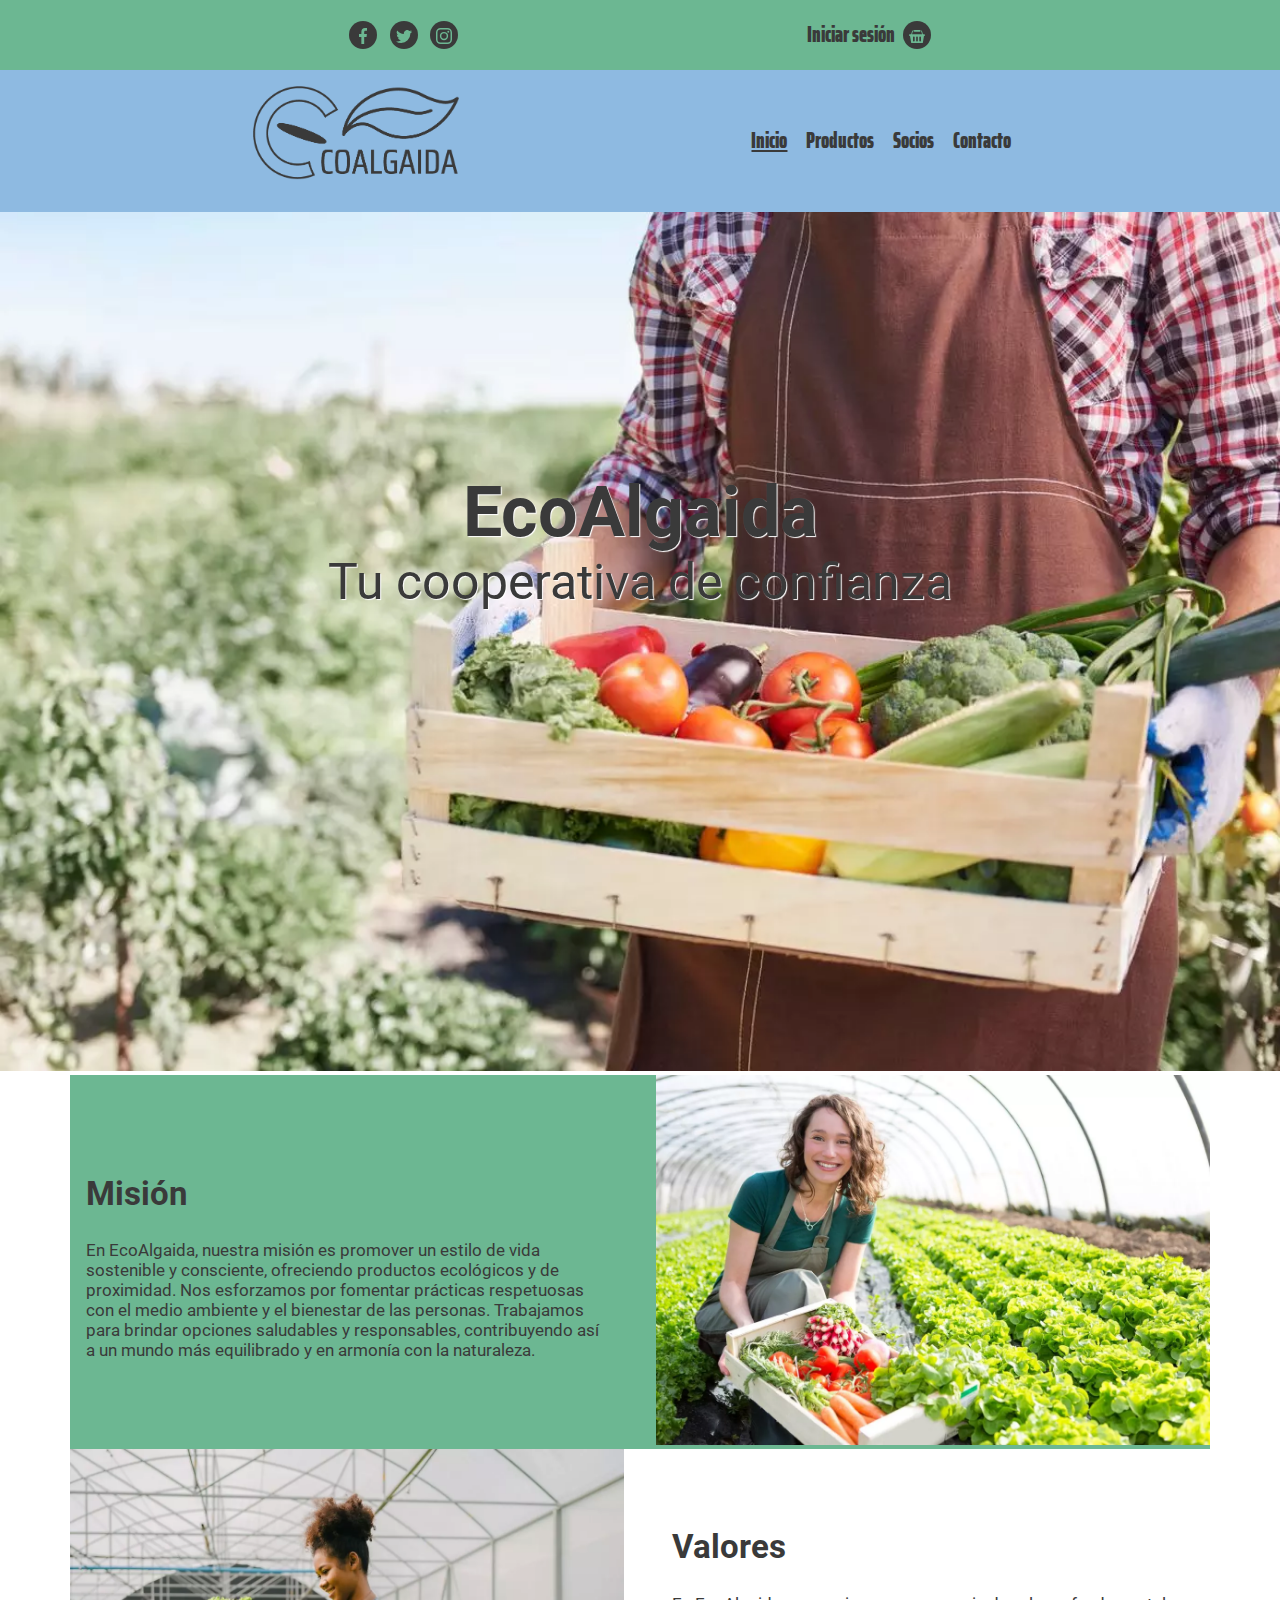
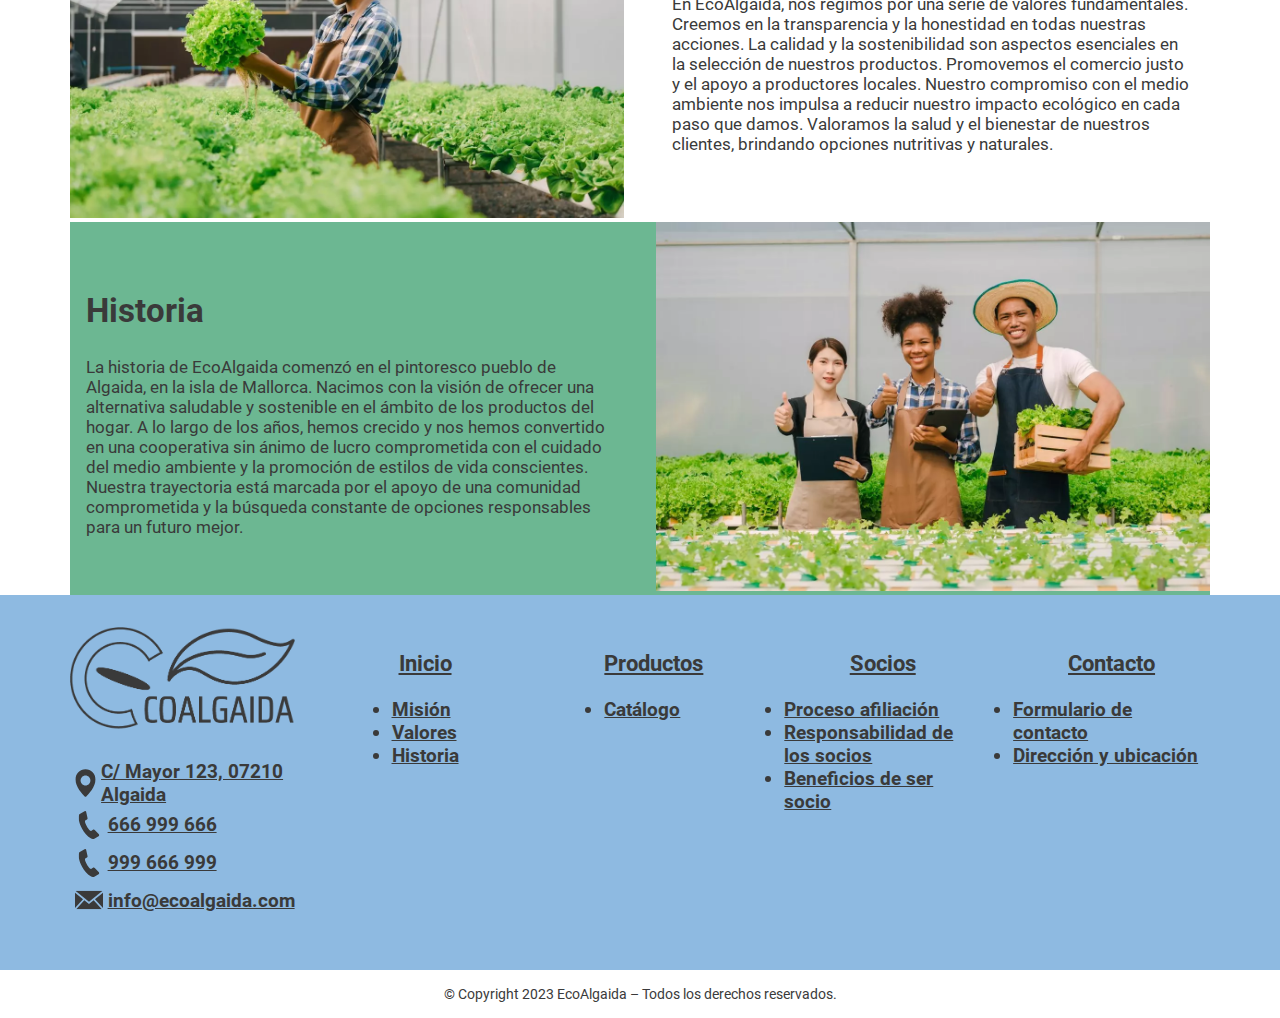
<file: index.html>
<!DOCTYPE html>
<html lang="es">
  <head>
    <meta charset="UTF-8" >
    <meta http-equiv="X-UA-Compatible" content="IE=edge" >
    <meta name="viewport" content="width=device-width, initial-scale=1.0" >
    <meta name="description" content="EcoAlgaida - Tu cooperativa de proximidad">
    <link href="style/styles.css" rel="stylesheet">
    <link rel="shortcut icon" href="favicon.ico" type="image/x-icon" >
    <link rel="icon" href="favicon.ico" type="image/x-icon" >

    <title>EcoAlgaida - Tu cooperativa de proximidad</title>
  </head>
  <body>
    <header>
      <nav class="navbar-pequeno">
        <div>
          <a
            class="iconos"
            href="https://facebook.com/ecoalgaida"
            target="_blank"
            title="Enlace a Facebook"
          >
            <img
              src="imgs/fb.svg"
              alt="Icono Facebook"
              title="Enlace a Facebook"
            >
          </a>
          <a
            class="iconos"
            href="https://twitter.com/ecoalgaida"
            target="_blank"
            title="Enlace a Twitter"
          >
            <img
              src="imgs/tw.svg"
              alt="Icono Twitter"
              title="Enlace a Twitter"
            >
          </a>
          <a
            class="iconos"
            href="https://instagram.com/ecoalgaida"
            target="_blank"
            title="Enlace a Instagram"
          >
            <img
              src="imgs/ig.svg"
              alt="Icono Instagram"
              title="Enlace a Instagram"
            >
          </a>
        </div>
        <div>
          <a
            href="login.html"
            class="link-nav-peq"
            title="Acceso a iniciar sesión"
            >Iniciar sesión</a
          >
          <a class="iconos" href="cesta.html" title="Enlace a la cesta">
            <img
              src="imgs/cesta.svg"
              alt="Icono Cesta"
              title="Enlace a la cesta"
            >
          </a>
        </div>
      </nav>
      <div class="navbar-movil">
        <a href="index.html" title="EcoAlgaida" class="logo">
          <img src="imgs/logo.png" alt="EcoAlgaida" >
        </a>
        <input type="checkbox" id="interruptor-menu" class="interruptor-menu" >
        <label for="interruptor-menu">☰</label>
        <nav class="menu" id="menu">
          <ul>
            <li>
              <a href="/" title="Inicio">Inicio</a>
            </li>
            <li>
              <a href="productos.html" title="Productos">Productos</a>
            </li>
            <li>
              <a href="socios.html" title="Socios">Socios</a>
            </li>
            <li>
              <a href="contacto.html" title="Contacto">Contacto</a>
            </li>
          </ul>
        </nav>
      </div>
      
      <div class="navbar-escritorio">
        <a href="index.html" title="EcoAlgaida" class="logo">
          <img src="imgs/logo.png" alt="EcoAlgaida" >
        </a>
        <nav>
          <ul>
            <li>
              <a class="active" href="index.html" title="Inicio">Inicio</a>
            </li>
            <li>
              <a href="productos.html" title="Productos">Productos</a>
            </li>
            <li>
              <a href="socios.html" title="Socios">Socios</a>
            </li>
            <li>
              <a href="contacto.html" title="Contacto">Contacto</a>
            </li>
          </ul>
        </nav>
      </div>
    </header>
    <main>
      <div class="carousel">
        <figure class="carousel-slide">
          <img src="imgs/imagen1.webp" alt="Imagen 1" >
          <figcaption class="carousel-caption">
            <h3>EcoAlgaida</h3>
            <p>Tu cooperativa de confianza</p>
          </figcaption>
        </figure>
      </div>
      <div class="grid-2columnas fondo-verde contenedor" id="mision">
        <article>
          <h2>Misión</h2>
          <p>
            En EcoAlgaida, nuestra misión es promover un estilo de vida
            sostenible y consciente, ofreciendo productos ecológicos y de
            proximidad. Nos esforzamos por fomentar prácticas respetuosas con el
            medio ambiente y el bienestar de las personas. Trabajamos para
            brindar opciones saludables y responsables, contribuyendo así a un
            mundo más equilibrado y en armonía con la naturaleza.
          </p>
        </article>
        <figure>
          <img
            src="imgs/mision.webp"
            alt="Mujer sonriente recogiendo hortalizas."
            title="Misión"
          >
        </figure>
      </div>
      <div id="valores" class="contenedor grid-2columnas">
        <figure>
          <img
            src="imgs/valores.webp"
            alt="Mujer sujetando unas hortalizas."
            title="Valores"
          >
        </figure>
        <article>
          <h2>Valores</h2>
          <p>
            En EcoAlgaida, nos regimos por una serie de valores fundamentales.
            Creemos en la transparencia y la honestidad en todas nuestras
            acciones. La calidad y la sostenibilidad son aspectos esenciales en
            la selección de nuestros productos. Promovemos el comercio justo y
            el apoyo a productores locales. Nuestro compromiso con el medio
            ambiente nos impulsa a reducir nuestro impacto ecológico en cada
            paso que damos. Valoramos la salud y el bienestar de nuestros
            clientes, brindando opciones nutritivas y naturales.
          </p>
        </article>
      </div>
      <div class="fondo-verde contenedor grid-2columnas" id="historia">
        <article>
          <h2>Historia</h2>
          <p>
            La historia de EcoAlgaida comenzó en el pintoresco pueblo de
            Algaida, en la isla de Mallorca. Nacimos con la visión de ofrecer
            una alternativa saludable y sostenible en el ámbito de los productos
            del hogar. A lo largo de los años, hemos crecido y nos hemos
            convertido en una cooperativa sin ánimo de lucro comprometida con el
            cuidado del medio ambiente y la promoción de estilos de vida
            conscientes. Nuestra trayectoria está marcada por el apoyo de una
            comunidad comprometida y la búsqueda constante de opciones
            responsables para un futuro mejor.
          </p>
        </article>
        <figure>
          <img
            src="imgs/historia.webp"
            alt="Tres personas sonriendo con el pulgar levantado."
            title="Historia"
          >
        </figure>
      </div>
    </main>
    <footer>
      <div class="footer contenedor">
        <div class="contacto-footer">
          <figure>
            <img
              src="imgs/logo.png"
              class="logo-footer"
              alt="Logo EcoAlgaida"
              title="EcoAlgaida"
            >
          </figure>
          <ul>
            <li>
              <a
                href="https://goo.gl/maps/Vir2WPLjP5sRMVEw9"
                title="Enlance a Google Maps"
                rel="noreferrer"
                ><img
                  src="imgs/mapa.svg"
                  class="iconos-footer"
                  alt="Icono mapa"
                >C/ Mayor 123, 07210 Algaida</a
              >
            </li>
            <li>
              <a href="tel:+3466699966" title="Télefono">
                <img
                  src="imgs/tlf.svg"
                  class="iconos-footer"
                  alt="Icono teléfono"
                >666 999 666</a
              >
            </li>
            <li>
              <a href="tel:+34999666999" title="Télefono Alternativo">
                <img
                  src="imgs/tlf.svg"
                  class="iconos-footer"
                  alt="Icono teléfono"
                >
                999 666 999</a
              >
            </li>
            <li>
              <a href="mailto:info@ecoalgaida.com" title="Correo electrónico">
                <img
                  src="imgs/correo.svg"
                  class="iconos-footer"
                  alt="Icono correo"
                >
                info@ecoalgaida.com</a
              >
            </li>
          </ul>
        </div>
        <div class="footer-links">
          <h3><a href="index.html" title="Inicio">Inicio</a></h3>
          <ul>
            <li>
              <a href="#mision" title="Misión"> Misión </a>
            </li>
            <li>
              <a href="#valores" title="Valores"> Valores </a>
            </li>
            <li>
              <a href="#historia" title="Historia"> Historia </a>
            </li>
          </ul>
        </div>
        <div class="footer-links">
          <h3><a href="productos.html" title="Productos">Productos</a></h3>
          <ul>
            <li>
              <a href="productos.html#catalogo" title="Catálogo"> Catálogo </a>
            </li>
          </ul>
        </div>
        <div class="footer-links">
          <h3><a href="socios.html" title="Socios">Socios</a></h3>
          <ul>
            <li>
              <a href="socios.html#afiliacion" title="Proceso afiliación">
                Proceso afiliación
              </a>
            </li>
            <li>
              <a
                href="socios.html#responsabilidad"
                title="Responsabilidad de los socios"
              >
                Responsabilidad de los socios
              </a>
            </li>
            <li>
              <a href="socios.html#beneficios" title="Beneficios de ser socio">
                Beneficios de ser socio
              </a>
            </li>
          </ul>
        </div>
        <div class="footer-links">
          <h3><a href="contacto.html" title="Contacto">Contacto</a></h3>
          <ul>
            <li>
              <a href="contacto.html#formulario" title="Formulario de contacto"
                >Formulario de contacto</a
              >
            </li>
            <li>
              <a href="contacto.html#mapa" title="Dirección y ubicación">
                Dirección y ubicación</a
              >
            </li>
          </ul>
        </div>
      </div>
      <div class="copyright">
        <span>
          © Copyright 2023 EcoAlgaida – Todos los derechos reservados.
        </span>
      </div>
    </footer>

  </body>
</html>
</file>
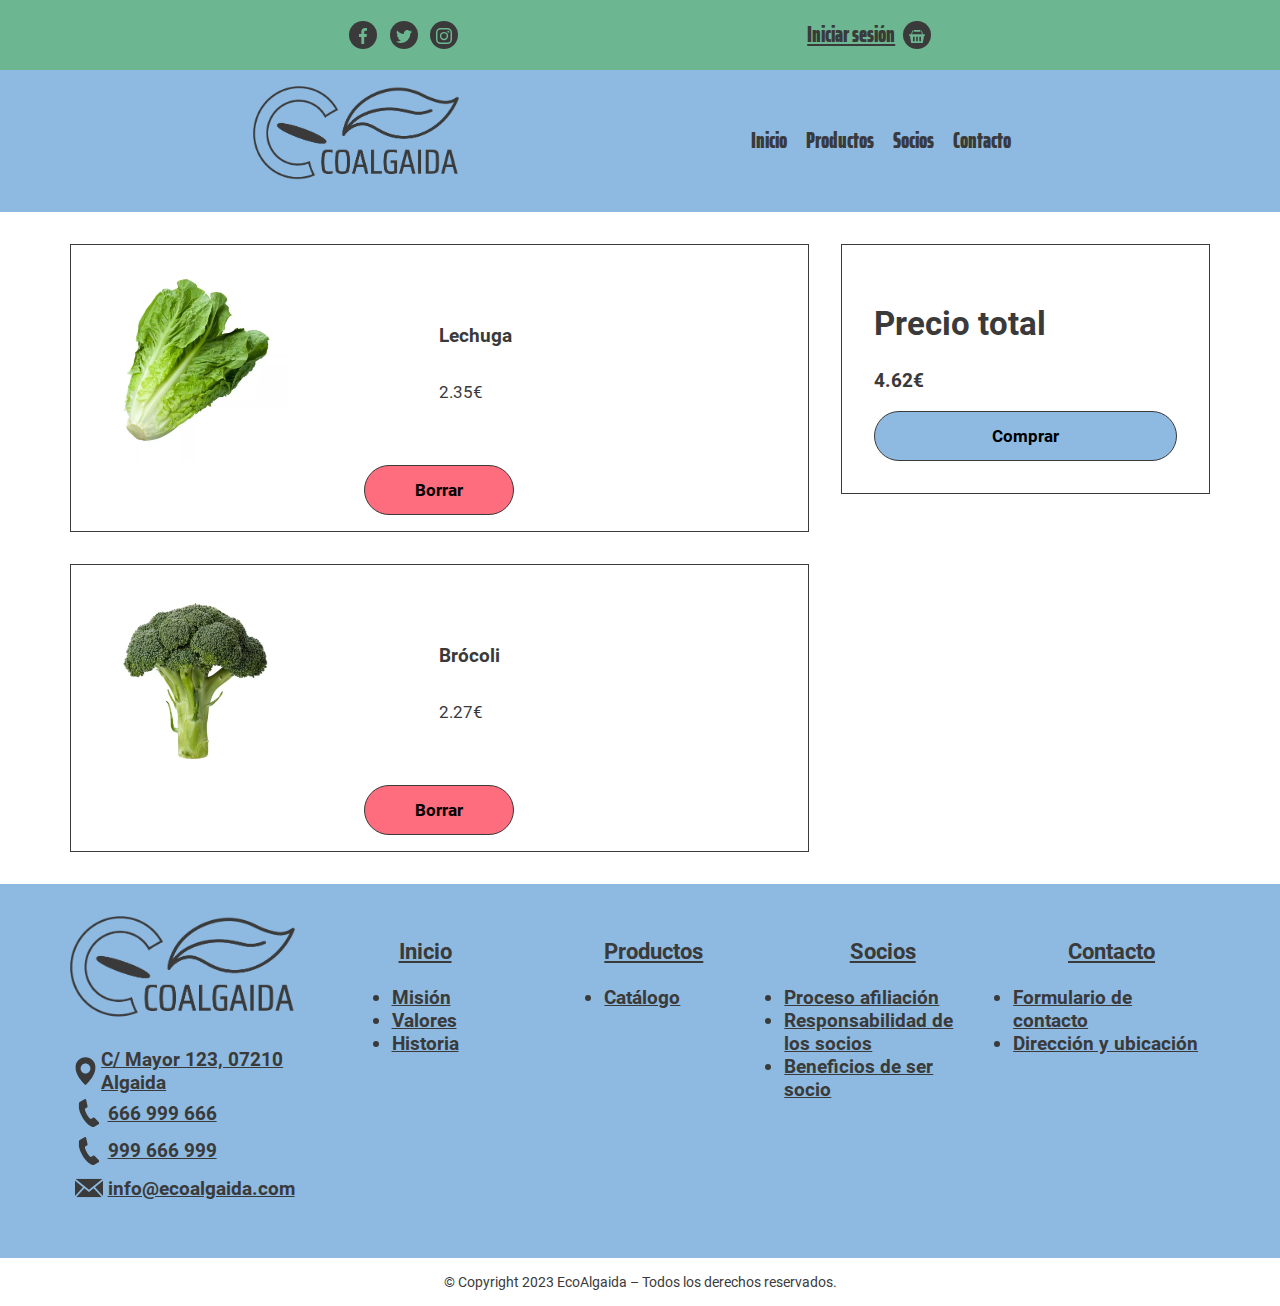
<file: cesta.html>
<!DOCTYPE html>
<html lang="es">
  <head>
    <meta charset="UTF-8" >
    <meta http-equiv="X-UA-Compatible" content="IE=edge" >
    <meta name="viewport" content="width=device-width, initial-scale=1.0" >
    <meta name="description" content="EcoAlgaida - Cesta">
    <link href="style/styles.css" rel="stylesheet">
    <link rel="shortcut icon" href="favicon.ico" type="image/x-icon" >
    <link rel="icon" href="favicon.ico" type="image/x-icon" >
    <title>EcoAlgaida - Cesta</title>
  </head>
  <body>
    <header>
      <nav class="navbar-pequeno">
        <div>
          <a
            class="iconos"
            href="https://facebook.com/ecoalgaida"
            target="_blank"
            title="Enlace a Facebook"
          >
            <img
              src="imgs/fb.svg"
              alt="Icono Facebook"
              title="Enlace a Facebook"
            >
          </a>
          <a
            class="iconos"
            href="https://twitter.com/ecoalgaida"
            target="_blank"
            title="Enlace a Twitter"
          >
            <img
              src="imgs/tw.svg"
              alt="Icono Twitter"
              title="Enlace a Twitter"
            >
          </a>
          <a
            class="iconos"
            href="https://instagram.com/ecoalgaida"
            target="_blank"
            title="Enlace a Instagram"
          >
            <img
              src="imgs/ig.svg"
              alt="Icono Instagram"
              title="Enlace a Instagram"
            >
          </a>
        </div>
        <div>
          <a
            href="#"
            class="link-nav-peq active"
            title="Acceso a iniciar sesión"
            >Iniciar sesión</a
          >
          <a class="iconos" href="#" title="Enlace a la cesta">
            <img
              src="imgs/cesta.svg"
              alt="Icono Cesta"
              title="Enlace a la cesta"
            >
          </a>
        </div>
      </nav>
      <div class="navbar-movil">
        <a href="index.html" title="EcoAlgaida" class="logo">
          <img src="imgs/logo.png" alt="EcoAlgaida" >
        </a>
        <input type="checkbox" id="interruptor-menu" class="interruptor-menu" >
        <label for="interruptor-menu">☰</label>
        <nav class="menu" id="menu">
          <ul>
            <li>
              <a href="/" title="Inicio">Inicio</a>
            </li>
            <li>
              <a href="productos.html" title="Productos">Productos</a>
            </li>
            <li>
              <a href="socios.html" title="Socios">Socios</a>
            </li>
            <li>
              <a href="contacto.html" title="Contacto">Contacto</a>
            </li>
          </ul>
        </nav>
      </div>
      <div class="navbar-escritorio">
        <a href="index.html" title="EcoAlgaida" class="logo">
          <img src="imgs/logo.png" alt="EcoAlgaida" >
        </a>
        <nav>
          <ul>
            <li>
              <a href="index.html" title="Inicio">Inicio</a>
            </li>
            <li>
              <a href="productos.html" title="Productos">Productos</a>
            </li>
            <li>
              <a href="socios.html" title="Socios">Socios</a>
            </li>
            <li>
              <a href="contacto.html" title="Contacto">Contacto</a>
            </li>
          </ul>
        </nav>
      </div>
    </header>
    <main>
      <div class="contenedor contenedor-carrito">
        <div class="carrito-lista">
          <div class="producto">
            <figure>
              <img
                src="imgs/productos/lechuga.webp"
                alt="Lechuga"
                title="Lechuga"
              >
            </figure>
            <div class="info-producto">
              <h3>Lechuga</h3>
              <p>2.35€</p>
            </div>
            <button type="button">Borrar</button>
          </div>
          <div class="producto">
            <figure>
              <img
                src="imgs/productos/brocoli.webp"
                alt="Brócoli"
                title="Brócoli"
              >
            </figure>
            <div class="info-producto">
              <h3>Brócoli</h3>
              <p>2.27€</p>
            </div>
            <button type="button">Borrar</button>
          </div>
        </div>
        <div class="carrito-precio">
          <h2>Precio total</h2>
          <h3>4.62€</h3>
          <button>Comprar</button>
        </div>
      </div>
    </main>
    <footer>
      <div class="footer contenedor">
        <div class="contacto-footer">
          <figure>
            <img
              src="imgs/logo.png"
              class="logo-footer"
              alt="Logo EcoAlgaida"
              title="EcoAlgaida"
            >
          </figure>
          <ul>
            <li>
              <a
                href="https://goo.gl/maps/Vir2WPLjP5sRMVEw9"
                title="Enlance a Google Maps"
                rel="noreferrer"
                ><img
                  src="imgs/mapa.svg"
                  class="iconos-footer"
                  alt="Icono mapa"
                >C/ Mayor 123, 07210 Algaida</a
              >
            </li>
            <li>
              <a href="tel:+3466699966" title="Télefono">
                <img
                  src="imgs/tlf.svg"
                  class="iconos-footer"
                  alt="Icono teléfono"
                >666 999 666</a
              >
            </li>
            <li>
              <a href="tel:+34999666999" title="Télefono Alternativo">
                <img
                  src="imgs/tlf.svg"
                  class="iconos-footer"
                  alt="Icono teléfono"
                >
                999 666 999</a
              >
            </li>
            <li>
              <a href="mailto:info@ecoalgaida.com" title="Correo electrónico">
                <img
                  src="imgs/correo.svg"
                  class="iconos-footer"
                  alt="Icono correo"
                >
                info@ecoalgaida.com</a
              >
            </li>
          </ul>
        </div>
        <div class="footer-links">
          <h3><a href="index.html" title="Inicio">Inicio</a></h3>
          <ul>
            <li>
              <a href="index.html#mision" title="Misión"> Misión </a>
            </li>
            <li>
              <a href="index.html#valores" title="Valores"> Valores </a>
            </li>
            <li>
              <a href="index.html#historia" title="Historia"> Historia </a>
            </li>
          </ul>
        </div>
        <div class="footer-links">
          <h3><a href="productos.html" title="Productos">Productos</a></h3>
          <ul>
            <li>
              <a href="catalogo.html#catalogo" title="Catálogo"> Catálogo </a>
            </li>
          </ul>
        </div>
        <div class="footer-links">
          <h3><a href="socios.html" title="Socios">Socios</a></h3>
          <ul>
            <li>
              <a href="socios.html#afiliacion" title="Proceso afiliación">
                Proceso afiliación
              </a>
            </li>
            <li>
              <a
                href="socios.html#responsabilidad"
                title="Responsabilidad de los socios"
              >
                Responsabilidad de los socios
              </a>
            </li>
            <li>
              <a href="socios.html#beneficios" title="Beneficios de ser socio">
                Beneficios de ser socio
              </a>
            </li>
          </ul>
        </div>
        <div class="footer-links">
          <h3><a href="contacto.html" title="Contacto">Contacto</a></h3>
          <ul>
            <li>
              <a href="contacto.html#formulario" title="Formulario de contacto"
                >Formulario de contacto</a
              >
            </li>
            <li>
              <a href="contacto.html#mapa" title="Dirección y ubicación">
                Dirección y ubicación</a
              >
            </li>
          </ul>
        </div>
      </div>
      <div class="copyright">
        <span>
          © Copyright 2023 EcoAlgaida – Todos los derechos reservados.
        </span>
      </div>
    </footer>

  </body>
</html>
</file>
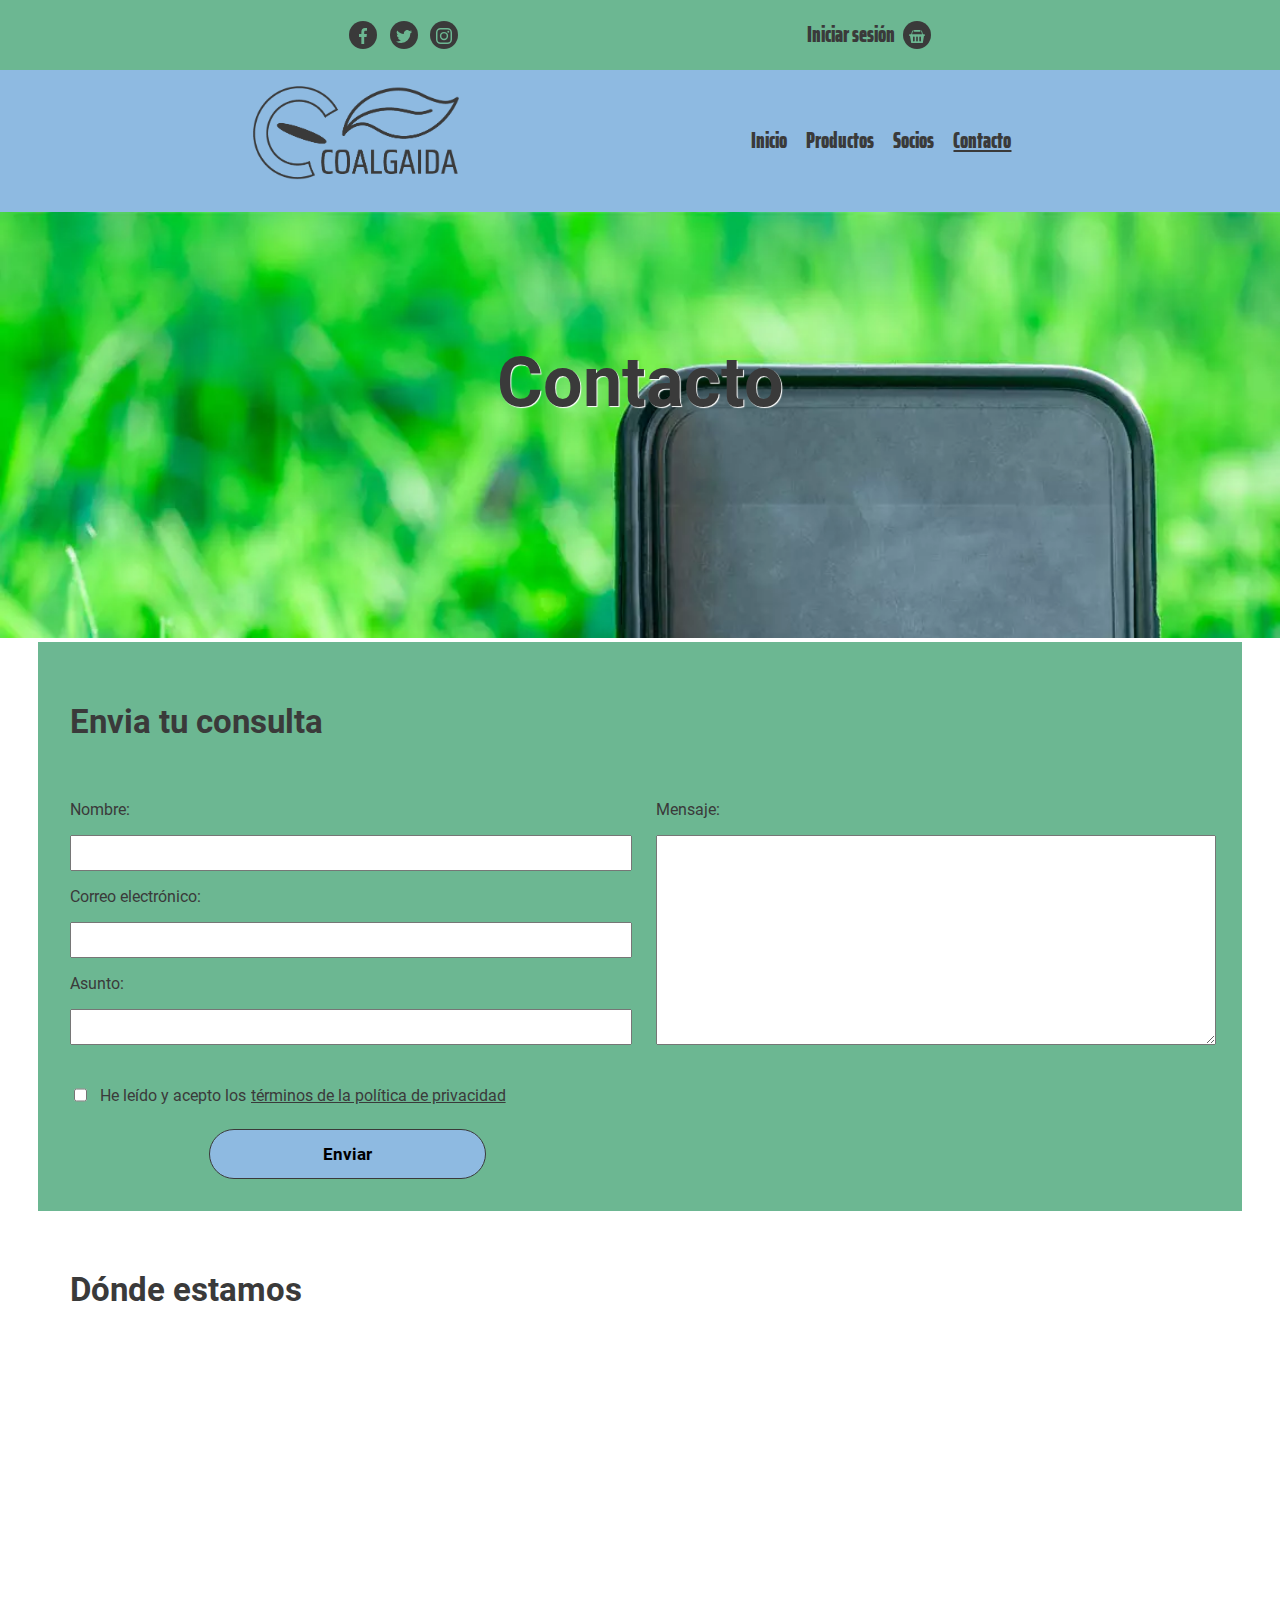
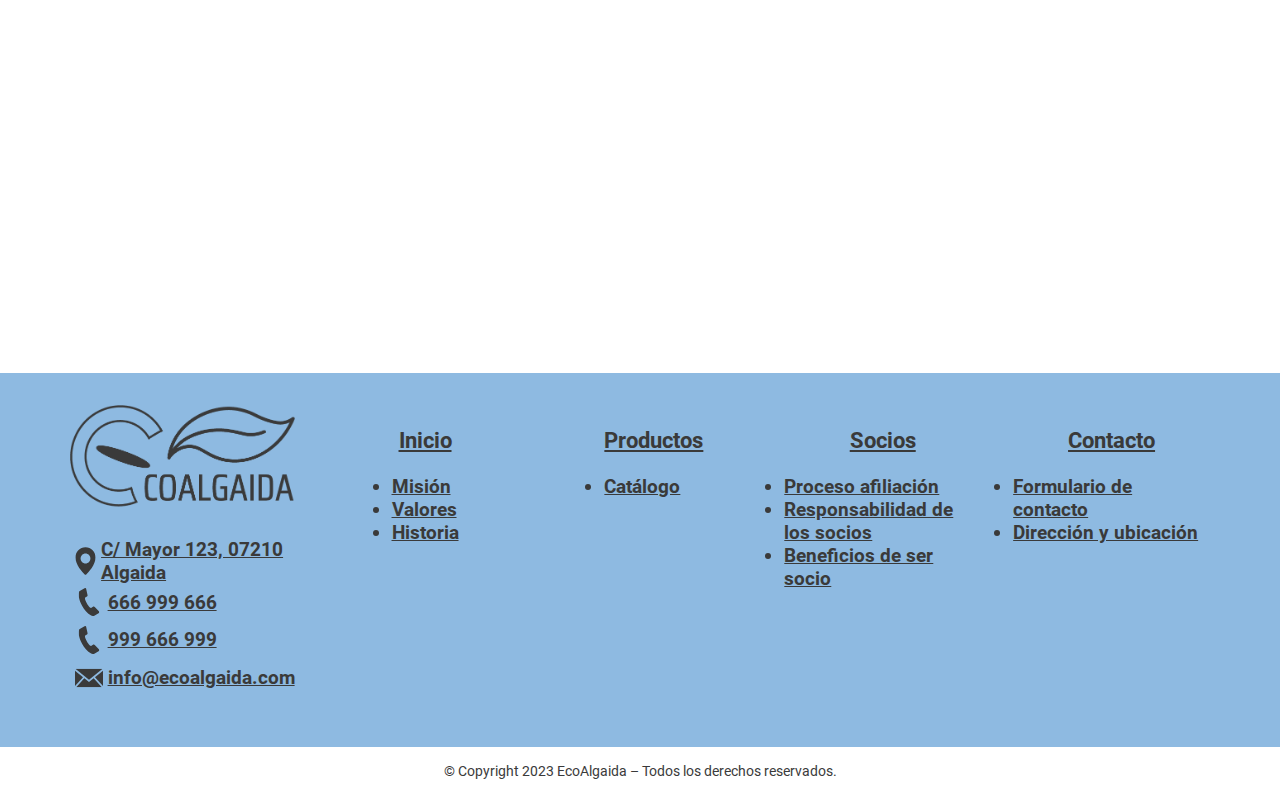
<file: contacto.html>
<!DOCTYPE html>
<html lang="es">
  <head>
    <meta charset="UTF-8" >
    <meta http-equiv="X-UA-Compatible" content="IE=edge" >
    <meta name="viewport" content="width=device-width, initial-scale=1.0" >
    <meta name="description" content="EcoAlgaida - Contacta con nosotros">
    <link href="style/styles.css" rel="stylesheet">
    <link rel="shortcut icon" href="favicon.ico" type="image/x-icon" >
    <link rel="icon" href="favicon.ico" type="image/x-icon" >

    <title>EcoAlgaida - Contacta con nosotros</title>
  </head>
  <body>
    <header>
      <nav class="navbar-pequeno">
        <div>
          <a
            class="iconos"
            href="https://facebook.com/ecoalgaida"
            target="_blank"
            title="Enlace a Facebook"
          >
            <img
              src="imgs/fb.svg"
              alt="Icono Facebook"
              title="Enlace a Facebook"
            >
          </a>
          <a
            class="iconos"
            href="https://twitter.com/ecoalgaida"
            target="_blank"
            title="Enlace a Twitter"
          >
            <img
              src="imgs/tw.svg"
              alt="Icono Twitter"
              title="Enlace a Twitter"
            >
          </a>
          <a
            class="iconos"
            href="https://instagram.com/ecoalgaida"
            target="_blank"
            title="Enlace a Instagram"
          >
            <img
              src="imgs/ig.svg"
              alt="Icono Instagram"
              title="Enlace a Instagram"
            >
          </a>
        </div>
        <div>
          <a
            href="login.html"
            class="link-nav-peq"
            title="Acceso a iniciar sesión"
            >Iniciar sesión</a
          >
          <a class="iconos" href="cesta.html" title="Enlace a la cesta">
            <img
              src="imgs/cesta.svg"
              alt="Icono Cesta"
              title="Enlace a la cesta"
            >
          </a>
        </div>
      </nav>
      <div class="navbar-movil">
        <a href="index.html" title="EcoAlgaida" class="logo">
          <img src="imgs/logo.png" alt="EcoAlgaida" >
        </a>
        <input type="checkbox" id="interruptor-menu" class="interruptor-menu" >
        <label for="interruptor-menu">☰</label>
        <nav class="menu" id="menu">
          <ul>
            <li>
              <a href="/" title="Inicio">Inicio</a>
            </li>
            <li>
              <a href="productos.html" title="Productos">Productos</a>
            </li>
            <li>
              <a href="socios.html" title="Socios">Socios</a>
            </li>
            <li>
              <a href="contacto.html" title="Contacto">Contacto</a>
            </li>
          </ul>
        </nav>
      </div>
      <div class="navbar-escritorio">
        <a href="index.html" title="EcoAlgaida" class="logo">
          <img src="imgs/logo.png" alt="EcoAlgaida" >
        </a>
        <nav>
          <ul>
            <li>
              <a href="index.html" title="Inicio">Inicio</a>
            </li>
            <li>
              <a href="productos.html" title="Productos">Productos</a>
            </li>
            <li>
              <a href="socios.html" title="Socios">Socios</a>
            </li>
            <li>
              <a class="active" href="index.html" title="Contacto">Contacto</a>
            </li>
          </ul>
        </nav>
      </div>
    </header>
    <main>
      <div class="carousel">
        <figure class="carousel-slide">
          <img src="imgs/contacto.webp" alt="Imagen de un teléfono sobre la hierba" >
          <figcaption class="carousel-caption">
            <h3>Contacto</h3>
          </figcaption>
        </figure>
      </div>
      <form
        class="contenedor grid-2columnas contacto fondo-verde"
        id="formulario"
      >
        <h2 class="ocupar-2columnas">Envia tu consulta</h2>
        <div>
          <label for="nombre"> Nombre:</label>
          <input type="text" id="nombre" >
          <label for="email">Correo electrónico:</label>
          <input type="email" id="email" >
          <label for="asunto"> Asunto:</label>
          <input type="text" id="asunto" >
        </div>
        <div>
          <label for="mensaje">Mensaje:</label>
          <textarea id="mensaje"></textarea>
        </div>

        <div class="privacidad">
          <label for="privacidad">
            <input type="checkbox" id="privacidad" >
            He leído y acepto los
            <a target="_blank" href="privacidad.html">
              términos de la política de privacidad
            </a>
          </label>

          <button type="submit">Enviar</button>
        </div>
      </form>
      <div class="contenedor contacto" id="mapa">
        <h2>Dónde estamos</h2>
        <iframe
          src="https://www.google.com/maps/embed?pb=!1m18!1m12!1m3!1d12304.034756448487!2d2.8825698631332597!3d39.559411636726004!2m3!1f0!2f0!3f0!3m2!1i1024!2i768!4f13.1!3m3!1m2!1s0x1297b90954169141%3A0x9e603124613aa9b!2s07210%20Algaida%2C%20Islas%20Baleares!5e0!3m2!1ses!2ses!4v1687180633804!5m2!1ses!2ses"
          style="border: 0"
          allowfullscreen=""
          loading="lazy"
          referrerpolicy="no-referrer-when-downgrade"
        ></iframe>
      </div>
    </main>
    <footer>
      <div class="footer contenedor">
        <div class="contacto-footer">
          <figure>
            <img
              src="imgs/logo.png"
              class="logo-footer"
              alt="Logo EcoAlgaida"
              title="EcoAlgaida"
            >
          </figure>
          <ul>
            <li>
              <a
                href="https://goo.gl/maps/Vir2WPLjP5sRMVEw9"
                title="Enlance a Google Maps"
                rel="noreferrer"
                ><img
                  src="imgs/mapa.svg"
                  class="iconos-footer"
                  alt="Icono mapa"
                >C/ Mayor 123, 07210 Algaida</a
              >
            </li>
            <li>
              <a href="tel:+3466699966" title="Télefono">
                <img
                  src="imgs/tlf.svg"
                  class="iconos-footer"
                  alt="Icono teléfono"
                >666 999 666</a
              >
            </li>
            <li>
              <a href="tel:+34999666999" title="Télefono Alternativo">
                <img
                  src="imgs/tlf.svg"
                  class="iconos-footer"
                  alt="Icono teléfono"
                >
                999 666 999</a
              >
            </li>
            <li>
              <a href="mailto:info@ecoalgaida.com" title="Correo electrónico">
                <img
                  src="imgs/correo.svg"
                  class="iconos-footer"
                  alt="Icono correo"
                >
                info@ecoalgaida.com</a
              >
            </li>
          </ul>
        </div>
        <div class="footer-links">
          <h3><a href="index.html" title="Inicio">Inicio</a></h3>
          <ul>
            <li>
              <a href="index.html#mision" title="Misión"> Misión </a>
            </li>
            <li>
              <a href="index.html#valores" title="Valores"> Valores </a>
            </li>
            <li>
              <a href="index.html#historia" title="Historia"> Historia </a>
            </li>
          </ul>
        </div>
        <div class="footer-links">
          <h3><a href="productos.html" title="Productos">Productos</a></h3>
          <ul>
            <li>
              <a href="productos.html#catalogo" title="Catálogo"> Catálogo </a>
            </li>
          </ul>
        </div>
        <div class="footer-links">
          <h3><a href="socios.html" title="Socios">Socios</a></h3>
          <ul>
            <li>
              <a href="socios.html#afiliacion" title="Proceso afiliación">
                Proceso afiliación
              </a>
            </li>
            <li>
              <a
                href="socios.html#responsabilidad"
                title="Responsabilidad de los socios"
              >
                Responsabilidad de los socios
              </a>
            </li>
            <li>
              <a href="socios.html#beneficios" title="Beneficios de ser socio">
                Beneficios de ser socio
              </a>
            </li>
          </ul>
        </div>
        <div class="footer-links">
          <h3><a href="contacto.html" title="Contacto">Contacto</a></h3>
          <ul>
            <li>
              <a href="#formulario" title="Formulario de contacto"
                >Formulario de contacto</a
              >
            </li>
            <li>
              <a href="#mapa" title="Dirección y ubicación">
                Dirección y ubicación</a
              >
            </li>
          </ul>
        </div>
      </div>
      <div class="copyright">
        <span>
          © Copyright 2023 EcoAlgaida – Todos los derechos reservados.
        </span>
      </div>
    </footer>

  </body>
</html>
</file>
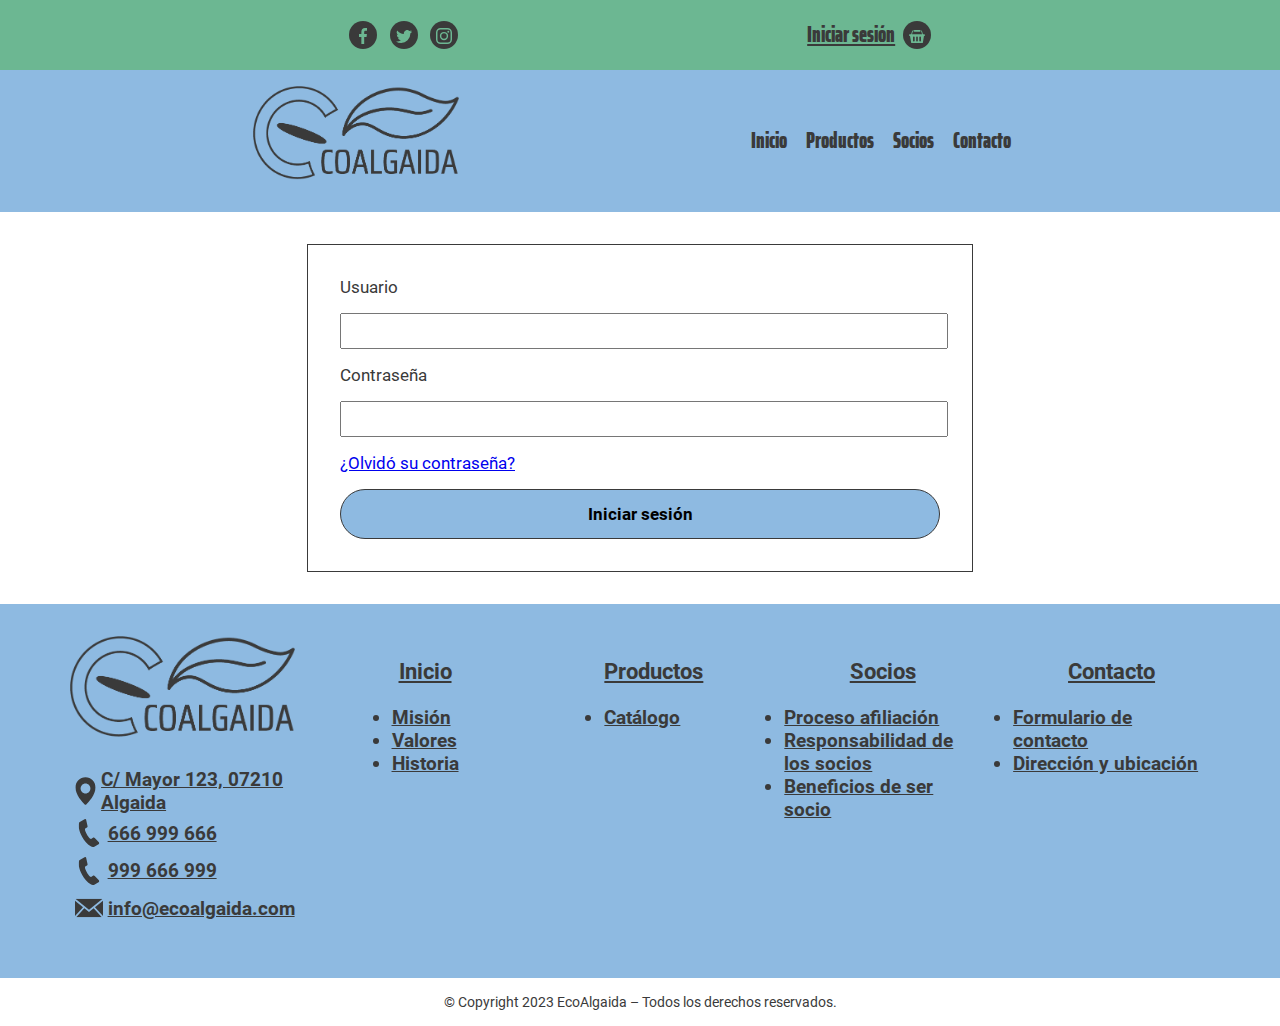
<file: login.html>
<!DOCTYPE html>
<html lang="es">
  <head>
    <meta charset="UTF-8" >
    <meta http-equiv="X-UA-Compatible" content="IE=edge" >
    <meta name="viewport" content="width=device-width, initial-scale=1.0" >
    <meta name="description" content="EcoAlgaida - Iniciar sesión">
    <link href="style/styles.css" rel="stylesheet">
    <link rel="shortcut icon" href="favicon.ico" type="image/x-icon" >
    <link rel="icon" href="favicon.ico" type="image/x-icon" >
    <title>EcoAlgaida - Iniciar sesión</title>
  </head>
  <body>
    <header>
      <nav class="navbar-pequeno">
        <div>
          <a
            class="iconos"
            href="https://facebook.com/ecoalgaida"
            target="_blank"
            title="Enlace a Facebook"
          >
            <img
              src="imgs/fb.svg"
              alt="Icono Facebook"
              title="Enlace a Facebook"
            >
          </a>
          <a
            class="iconos"
            href="https://twitter.com/ecoalgaida"
            target="_blank"
            title="Enlace a Twitter"
          >
            <img
              src="imgs/tw.svg"
              alt="Icono Twitter"
              title="Enlace a Twitter"
            >
          </a>
          <a
            class="iconos"
            href="https://instagram.com/ecoalgaida"
            target="_blank"
            title="Enlace a Instagram"
          >
            <img
              src="imgs/ig.svg"
              alt="Icono Instagram"
              title="Enlace a Instagram"
            >
          </a>
        </div>
        <div>
          <a
            href="#"
            class="link-nav-peq active"
            title="Acceso a iniciar sesión"
            >Iniciar sesión</a
          >
          <a class="iconos" href="cesta.html" title="Enlace a la cesta">
            <img
              src="imgs/cesta.svg"
              alt="Icono Cesta"
              title="Enlace a la cesta"
            >
          </a>
        </div>
      </nav>
      <div class="navbar-movil">
        <a href="index.html" title="EcoAlgaida" class="logo">
          <img src="imgs/logo.png" alt="EcoAlgaida" >
        </a>
        <input type="checkbox" id="interruptor-menu" class="interruptor-menu" >
        <label for="interruptor-menu">☰</label>
        <nav class="menu" id="menu">
          <ul>
            <li>
              <a href="/" title="Inicio">Inicio</a>
            </li>
            <li>
              <a href="productos.html" title="Productos">Productos</a>
            </li>
            <li>
              <a href="socios.html" title="Socios">Socios</a>
            </li>
            <li>
              <a href="contacto.html" title="Contacto">Contacto</a>
            </li>
          </ul>
        </nav>
      </div>
      <div class="navbar-escritorio">
        <a href="index.html" title="EcoAlgaida" class="logo">
          <img src="imgs/logo.png" alt="EcoAlgaida" >
        </a>
        <nav>
          <ul>
            <li>
              <a href="index.html" title="Inicio">Inicio</a>
            </li>
            <li>
              <a href="productos.html" title="Productos">Productos</a>
            </li>
            <li>
              <a href="socios.html" title="Socios">Socios</a>
            </li>
            <li>
              <a href="contacto.html" title="Contacto">Contacto</a>
            </li>
          </ul>
        </nav>
      </div>
    </header>
    <main>
      <div class="contenedor contenedor-minimo">
        <div class="contenedor-login">
          <label for="usuario">Usuario</label>
          <input type="text" id="usuario" >
          <label for="contrasena">Contraseña</label>
          <input type="password" id="contrasena" >
          <a href="#" title="Olvidó su contraseña">¿Olvidó su contraseña?</a>
          <button type="submit" class="boton">Iniciar sesión</button>
        </div>
      </div>
    </main>
    <footer>
      <div class="footer contenedor">
        <div class="contacto-footer">
          <figure>
            <img
              src="imgs/logo.png"
              class="logo-footer"
              alt="Logo EcoAlgaida"
              title="EcoAlgaida"
            >
          </figure>
          <ul>
            <li>
              <a
                href="https://goo.gl/maps/Vir2WPLjP5sRMVEw9"
                title="Enlance a Google Maps"
                rel="noreferrer"
                ><img
                  src="imgs/mapa.svg"
                  class="iconos-footer"
                  alt="Icono mapa"
                >C/ Mayor 123, 07210 Algaida</a
              >
            </li>
            <li>
              <a href="tel:+3466699966" title="Télefono">
                <img
                  src="imgs/tlf.svg"
                  class="iconos-footer"
                  alt="Icono teléfono"
                >666 999 666</a
              >
            </li>
            <li>
              <a href="tel:+34999666999" title="Télefono Alternativo">
                <img
                  src="imgs/tlf.svg"
                  class="iconos-footer"
                  alt="Icono teléfono"
                >
                999 666 999</a
              >
            </li>
            <li>
              <a href="mailto:info@ecoalgaida.com" title="Correo electrónico">
                <img
                  src="imgs/correo.svg"
                  class="iconos-footer"
                  alt="Icono correo"
                >
                info@ecoalgaida.com</a
              >
            </li>
          </ul>
        </div>
        <div class="footer-links">
          <h3><a href="index.html" title="Inicio">Inicio</a></h3>
          <ul>
            <li>
              <a href="index.html#mision" title="Misión"> Misión </a>
            </li>
            <li>
              <a href="index.html#valores" title="Valores"> Valores </a>
            </li>
            <li>
              <a href="index.html#historia" title="Historia"> Historia </a>
            </li>
          </ul>
        </div>
        <div class="footer-links">
          <h3><a href="productos.html" title="Productos">Productos</a></h3>
          <ul>
            <li>
              <a href="catalogo.html#catalogo" title="Catálogo"> Catálogo </a>
            </li>
          </ul>
        </div>
        <div class="footer-links">
          <h3><a href="socios.html" title="Socios">Socios</a></h3>
          <ul>
            <li>
              <a href="socios.html#afiliacion" title="Proceso afiliación">
                Proceso afiliación
              </a>
            </li>
            <li>
              <a
                href="socios.html#responsabilidad"
                title="Responsabilidad de los socios"
              >
                Responsabilidad de los socios
              </a>
            </li>
            <li>
              <a href="socios.html#beneficios" title="Beneficios de ser socio">
                Beneficios de ser socio
              </a>
            </li>
          </ul>
        </div>
        <div class="footer-links">
          <h3><a href="contacto.html" title="Contacto">Contacto</a></h3>
          <ul>
            <li>
              <a href="contacto.html#formulario" title="Formulario de contacto"
                >Formulario de contacto</a
              >
            </li>
            <li>
              <a href="contacto.html#mapa" title="Dirección y ubicación">
                Dirección y ubicación</a
              >
            </li>
          </ul>
        </div>
      </div>
      <div class="copyright">
        <span>
          © Copyright 2023 EcoAlgaida – Todos los derechos reservados.
        </span>
      </div>
    </footer>

  </body>
</html>
</file>
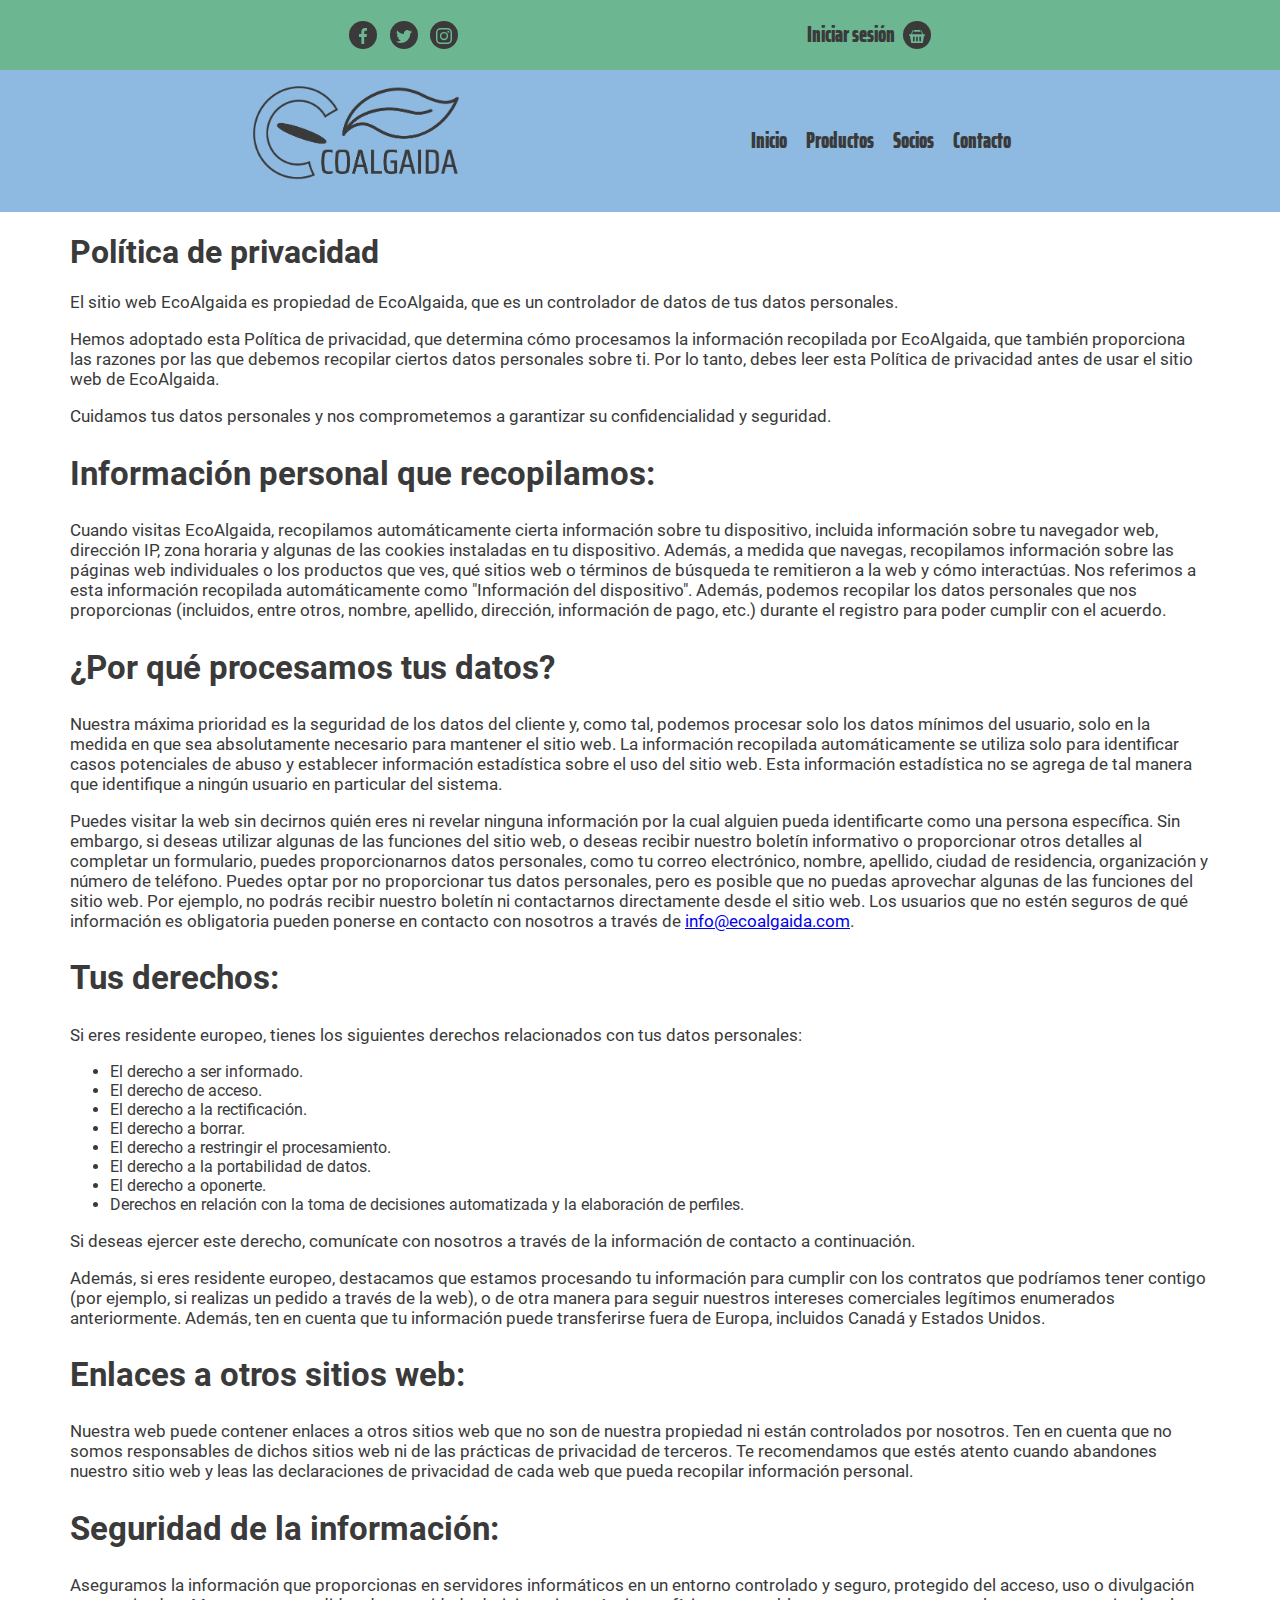
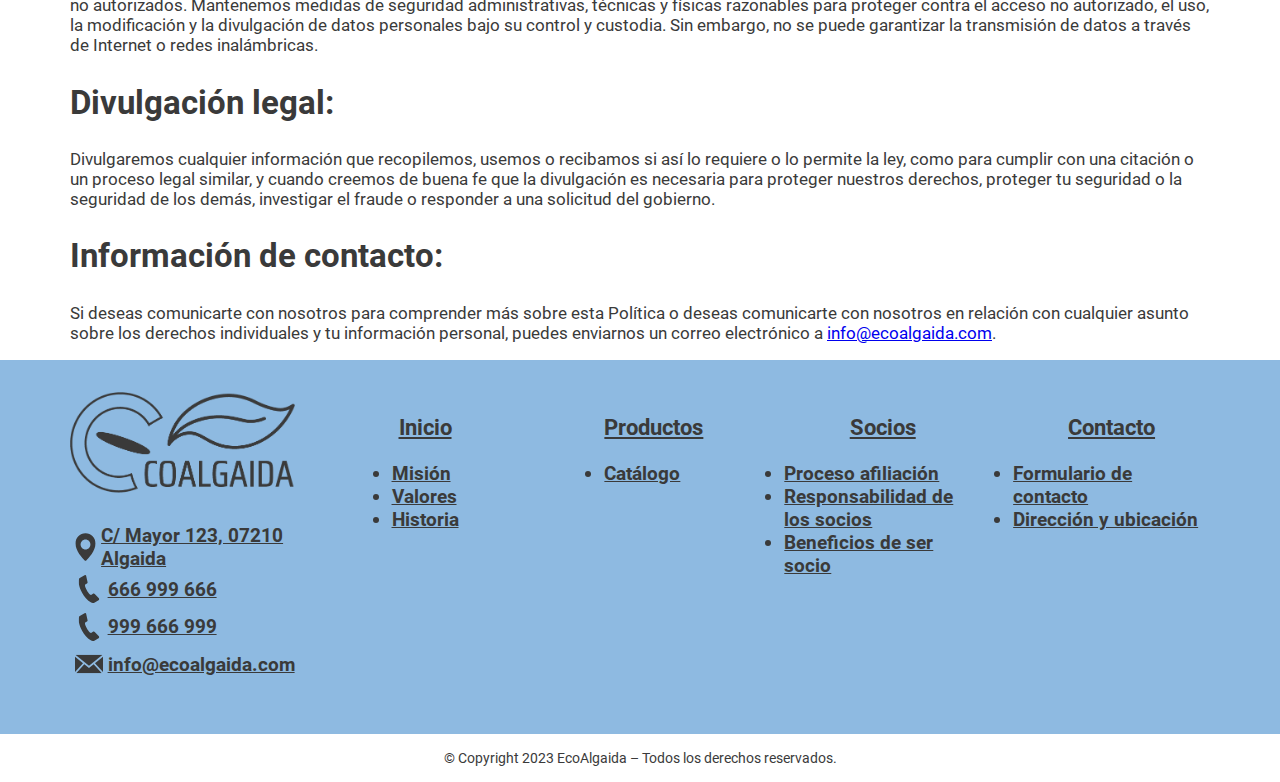
<file: privacidad.html>
<!DOCTYPE html>
<html lang="es">
  <head>
    <meta charset="UTF-8" >
    <meta http-equiv="X-UA-Compatible" content="IE=edge" >
    <meta name="viewport" content="width=device-width, initial-scale=1.0" >
    <meta name="description" content="EcoAlgaida - Política de privacidad">
    <link href="style/styles.css" rel="stylesheet">
    <link rel="shortcut icon" href="favicon.ico" type="image/x-icon" >
    <link rel="icon" href="favicon.ico" type="image/x-icon" >

    <title>EcoAlgaida - Política de privacidad</title>
  </head>
  <body>
    <header>
      <nav class="navbar-pequeno">
        <div>
          <a
            class="iconos"
            href="https://facebook.com/ecoalgaida"
            target="_blank"
            title="Enlace a Facebook"
          >
            <img
              src="imgs/fb.svg"
              alt="Icono Facebook"
              title="Enlace a Facebook"
            >
          </a>
          <a
            class="iconos"
            href="https://twitter.com/ecoalgaida"
            target="_blank"
            title="Enlace a Twitter"
          >
            <img
              src="imgs/tw.svg"
              alt="Icono Twitter"
              title="Enlace a Twitter"
            >
          </a>
          <a
            class="iconos"
            href="https://instagram.com/ecoalgaida"
            target="_blank"
            title="Enlace a Instagram"
          >
            <img
              src="imgs/ig.svg"
              alt="Icono Instagram"
              title="Enlace a Instagram"
            >
          </a>
        </div>
        <div>
          <a
            href="login.html"
            class="link-nav-peq"
            title="Acceso a iniciar sesión"
            >Iniciar sesión</a
          >
          <a class="iconos" href="cesta.html" title="Enlace a la cesta">
            <img
              src="imgs/cesta.svg"
              alt="Icono Cesta"
              title="Enlace a la cesta"
            >
          </a>
        </div>
      </nav>
      <div class="navbar-movil">
        <a href="index.html" title="EcoAlgaida" class="logo">
          <img src="imgs/logo.png" alt="EcoAlgaida" >
        </a>
        <input type="checkbox" id="interruptor-menu" class="interruptor-menu" >
        <label for="interruptor-menu">☰</label>
        <nav class="menu" id="menu">
          <ul>
            <li>
              <a href="/" title="Inicio">Inicio</a>
            </li>
            <li>
              <a href="productos.html" title="Productos">Productos</a>
            </li>
            <li>
              <a href="socios.html" title="Socios">Socios</a>
            </li>
            <li>
              <a href="contacto.html" title="Contacto">Contacto</a>
            </li>
          </ul>
        </nav>
      </div>
      <div class="navbar-escritorio">
        <a href="index.html" title="EcoAlgaida" class="logo">
          <img src="imgs/logo.png" alt="EcoAlgaida" >
        </a>
        <nav>
          <ul>
            <li>
              <a href="index.html" title="Inicio">Inicio</a>
            </li>
            <li>
              <a  href="index.html" title="Productos"
                >Productos</a
              >
            </li>
            <li>
              <a href="socios.html" title="Socios">Socios</a>
            </li>
            <li>
              <a href="contacto.html" title="Contacto">Contacto</a>
            </li>
          </ul>
        </nav>
      </div>
    </header>
    <main>
      <div class="contenedor">
        <h1>Política de privacidad</h1>
        <p>
          El sitio web EcoAlgaida es propiedad de EcoAlgaida, que es un
          controlador de datos de tus datos personales.
        </p>
        <p>
          Hemos adoptado esta Política de privacidad, que determina cómo
          procesamos la información recopilada por EcoAlgaida, que también
          proporciona las razones por las que debemos recopilar ciertos datos
          personales sobre ti. Por lo tanto, debes leer esta Política de
          privacidad antes de usar el sitio web de EcoAlgaida.
        </p>
        <p>
          Cuidamos tus datos personales y nos comprometemos a garantizar su
          confidencialidad y seguridad.
        </p>

        <h2>Información personal que recopilamos:</h2>
        <p>
          Cuando visitas EcoAlgaida, recopilamos automáticamente cierta
          información sobre tu dispositivo, incluida información sobre tu
          navegador web, dirección IP, zona horaria y algunas de las cookies
          instaladas en tu dispositivo. Además, a medida que navegas,
          recopilamos información sobre las páginas web individuales o los
          productos que ves, qué sitios web o términos de búsqueda te remitieron
          a la web y cómo interactúas. Nos referimos a esta información
          recopilada automáticamente como "Información del dispositivo". Además,
          podemos recopilar los datos personales que nos proporcionas
          (incluidos, entre otros, nombre, apellido, dirección, información de
          pago, etc.) durante el registro para poder cumplir con el acuerdo.
        </p>

        <h2>¿Por qué procesamos tus datos?</h2>
        <p>
          Nuestra máxima prioridad es la seguridad de los datos del cliente y,
          como tal, podemos procesar solo los datos mínimos del usuario, solo en
          la medida en que sea absolutamente necesario para mantener el sitio
          web. La información recopilada automáticamente se utiliza solo para
          identificar casos potenciales de abuso y establecer información
          estadística sobre el uso del sitio web. Esta información estadística
          no se agrega de tal manera que identifique a ningún usuario en
          particular del sistema.
        </p>
        <p>
          Puedes visitar la web sin decirnos quién eres ni revelar ninguna
          información por la cual alguien pueda identificarte como una persona
          específica. Sin embargo, si deseas utilizar algunas de las funciones
          del sitio web, o deseas recibir nuestro boletín informativo o
          proporcionar otros detalles al completar un formulario, puedes
          proporcionarnos datos personales, como tu correo electrónico, nombre,
          apellido, ciudad de residencia, organización y número de teléfono.
          Puedes optar por no proporcionar tus datos personales, pero es posible
          que no puedas aprovechar algunas de las funciones del sitio web. Por
          ejemplo, no podrás recibir nuestro boletín ni contactarnos
          directamente desde el sitio web. Los usuarios que no estén seguros de
          qué información es obligatoria pueden ponerse en contacto con nosotros
          a través de
          <a href="mailto:info@ecoalgaida.com">info@ecoalgaida.com</a>.
        </p>

        <h2>Tus derechos:</h2>
        <p>
          Si eres residente europeo, tienes los siguientes derechos relacionados
          con tus datos personales:
        </p>
        <ul>
          <li>El derecho a ser informado.</li>
          <li>El derecho de acceso.</li>
          <li>El derecho a la rectificación.</li>
          <li>El derecho a borrar.</li>
          <li>El derecho a restringir el procesamiento.</li>
          <li>El derecho a la portabilidad de datos.</li>
          <li>El derecho a oponerte.</li>
          <li>
            Derechos en relación con la toma de decisiones automatizada y la
            elaboración de perfiles.
          </li>
        </ul>
        <p>
          Si deseas ejercer este derecho, comunícate con nosotros a través de la
          información de contacto a continuación.
        </p>

        <p>
          Además, si eres residente europeo, destacamos que estamos procesando
          tu información para cumplir con los contratos que podríamos tener
          contigo (por ejemplo, si realizas un pedido a través de la web), o de
          otra manera para seguir nuestros intereses comerciales legítimos
          enumerados anteriormente. Además, ten en cuenta que tu información
          puede transferirse fuera de Europa, incluidos Canadá y Estados Unidos.
        </p>

        <h2>Enlaces a otros sitios web:</h2>
        <p>
          Nuestra web puede contener enlaces a otros sitios web que no son de
          nuestra propiedad ni están controlados por nosotros. Ten en cuenta que
          no somos responsables de dichos sitios web ni de las prácticas de
          privacidad de terceros. Te recomendamos que estés atento cuando
          abandones nuestro sitio web y leas las declaraciones de privacidad de
          cada web que pueda recopilar información personal.
        </p>

        <h2>Seguridad de la información:</h2>
        <p>
          Aseguramos la información que proporcionas en servidores informáticos
          en un entorno controlado y seguro, protegido del acceso, uso o
          divulgación no autorizados. Mantenemos medidas de seguridad
          administrativas, técnicas y físicas razonables para proteger contra el
          acceso no autorizado, el uso, la modificación y la divulgación de
          datos personales bajo su control y custodia. Sin embargo, no se puede
          garantizar la transmisión de datos a través de Internet o redes
          inalámbricas.
        </p>

        <h2>Divulgación legal:</h2>
        <p>
          Divulgaremos cualquier información que recopilemos, usemos o recibamos
          si así lo requiere o lo permite la ley, como para cumplir con una
          citación o un proceso legal similar, y cuando creemos de buena fe que
          la divulgación es necesaria para proteger nuestros derechos, proteger
          tu seguridad o la seguridad de los demás, investigar el fraude o
          responder a una solicitud del gobierno.
        </p>

        <h2>Información de contacto:</h2>
        <p>
          Si deseas comunicarte con nosotros para comprender más sobre esta
          Política o deseas comunicarte con nosotros en relación con cualquier
          asunto sobre los derechos individuales y tu información personal,
          puedes enviarnos un correo electrónico a
          <a href="mailto:info@ecoalgaida.com">info@ecoalgaida.com</a>.
        </p>
      </div>
    </main>
    <footer>
      <div class="footer contenedor">
        <div class="contacto-footer">
          <figure>
            <img
              src="imgs/logo.png"
              class="logo-footer"
              alt="Logo EcoAlgaida"
              title="EcoAlgaida"
            >
          </figure>
          <ul>
            <li>
              <a
                href="https://goo.gl/maps/Vir2WPLjP5sRMVEw9"
                title="Enlance a Google Maps"
                rel="noreferrer"
                ><img
                  src="imgs/mapa.svg"
                  class="iconos-footer"
                  alt="Icono mapa"
                >C/ Mayor 123, 07210 Algaida</a
              >
            </li>
            <li>
              <a href="tel:+3466699966" title="Télefono">
                <img
                  src="imgs/tlf.svg"
                  class="iconos-footer"
                  alt="Icono teléfono"
                >666 999 666</a
              >
            </li>
            <li>
              <a href="tel:+34999666999" title="Télefono Alternativo">
                <img
                  src="imgs/tlf.svg"
                  class="iconos-footer"
                  alt="Icono teléfono"
                >
                999 666 999</a
              >
            </li>
            <li>
              <a href="mailto:info@ecoalgaida.com" title="Correo electrónico">
                <img
                  src="imgs/correo.svg"
                  class="iconos-footer"
                  alt="Icono correo"
                >
                info@ecoalgaida.com</a
              >
            </li>
          </ul>
        </div>
        <div class="footer-links">
          <h3><a href="index.html" title="Inicio">Inicio</a></h3>
          <ul>
            <li>
              <a href="index.html#mision" title="Misión"> Misión </a>
            </li>
            <li>
              <a href="index.html#valores" title="Valores"> Valores </a>
            </li>
            <li>
              <a href="index.html#historia" title="Historia"> Historia </a>
            </li>
          </ul>
        </div>
        <div class="footer-links">
          <h3><a href="productos.html" title="Productos">Productos</a></h3>
          <ul>
            <li>
              <a href="productos.html#catalogo" title="Catálogo"> Catálogo </a>
            </li>
          </ul>
        </div>
        <div class="footer-links">
          <h3><a href="socios.html" title="Socios">Socios</a></h3>
          <ul>
            <li>
              <a href="socios.html#afiliacion" title="Proceso afiliación">
                Proceso afiliación
              </a>
            </li>
            <li>
              <a
                href="socios.html#responsabilidad"
                title="Responsabilidad de los socios"
              >
                Responsabilidad de los socios
              </a>
            </li>
            <li>
              <a href="socios.html#beneficios" title="Beneficios de ser socio">
                Beneficios de ser socio
              </a>
            </li>
          </ul>
        </div>
        <div class="footer-links">
          <h3><a href="contacto.html" title="Contacto">Contacto</a></h3>
          <ul>
            <li>
              <a href="contacto.html#formulario" title="Formulario de contacto"
                >Formulario de contacto</a
              >
            </li>
            <li>
              <a href="contacto.html#mapa" title="Dirección y ubicación">
                Dirección y ubicación</a
              >
            </li>
          </ul>
        </div>
      </div>
      <div class="copyright">
        <span>
          © Copyright 2023 EcoAlgaida – Todos los derechos reservados.
        </span>
      </div>
    </footer>

  </body>
</html>
</file>
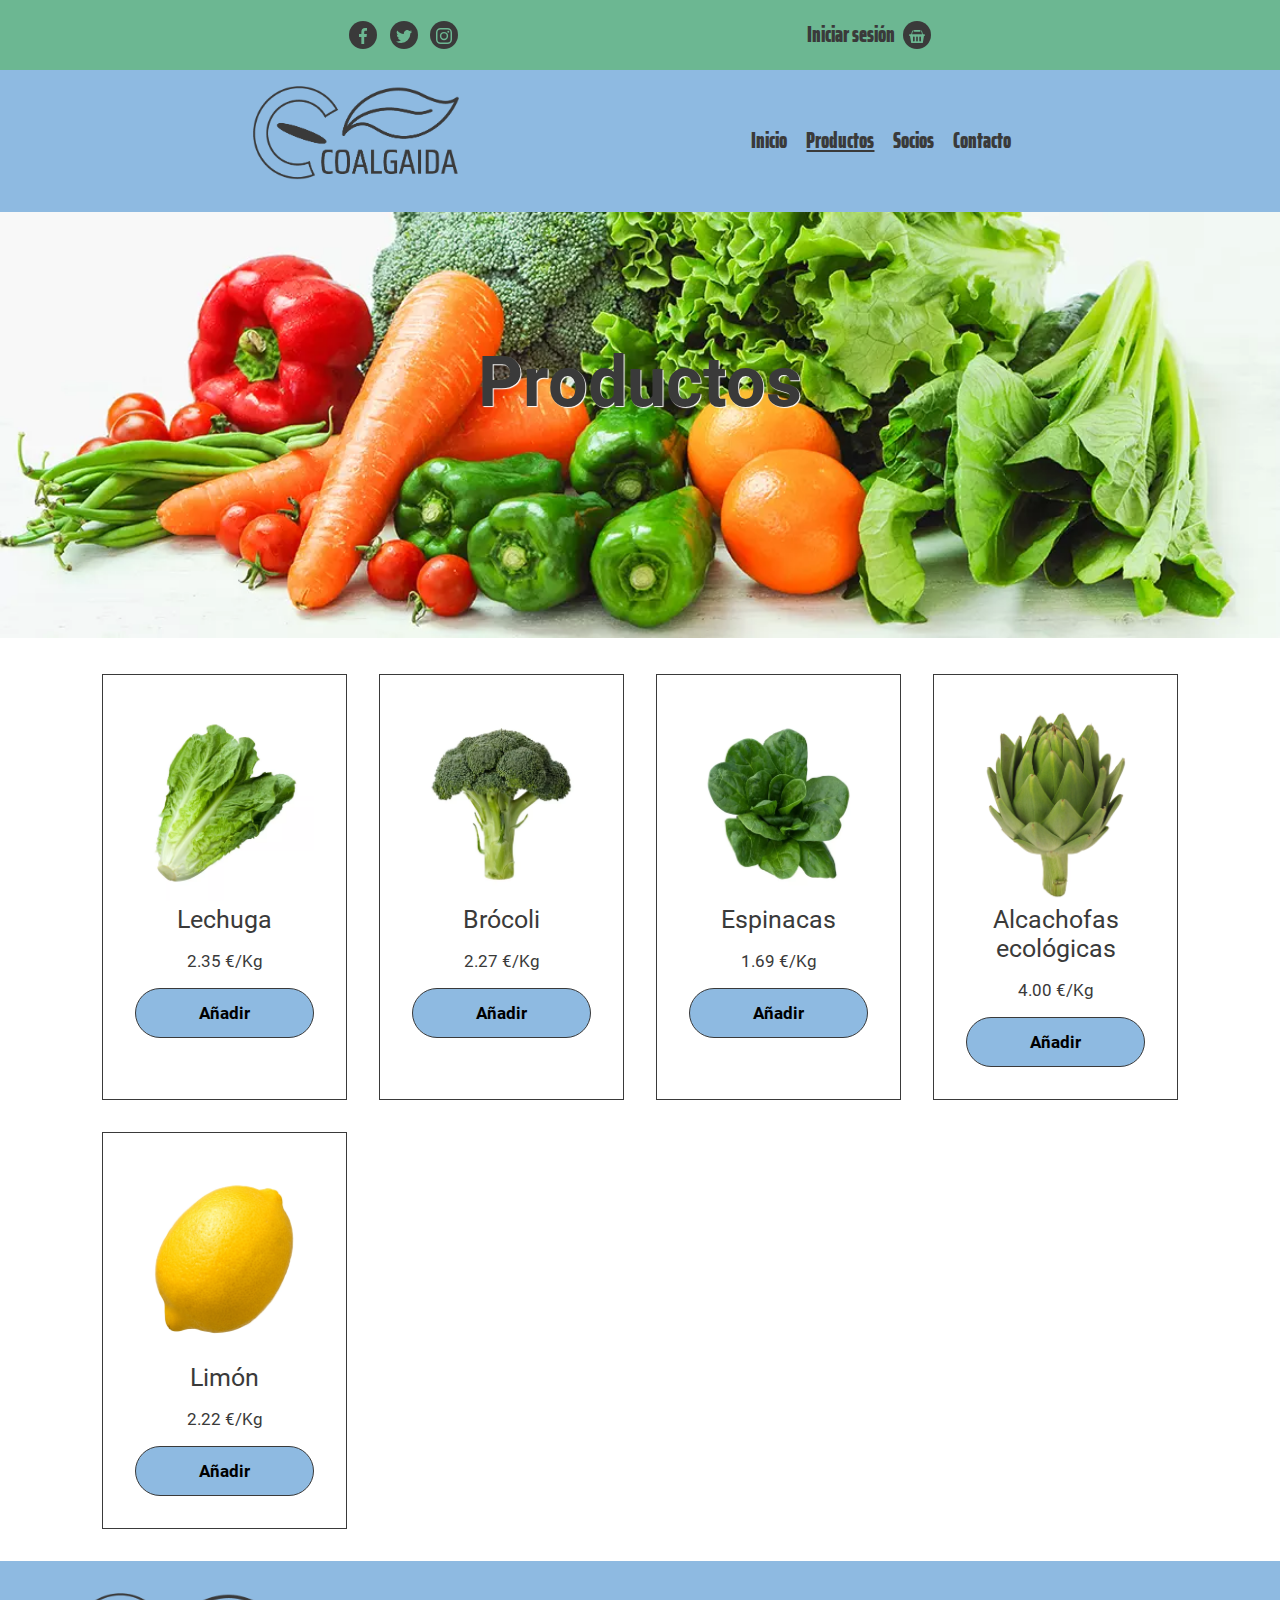
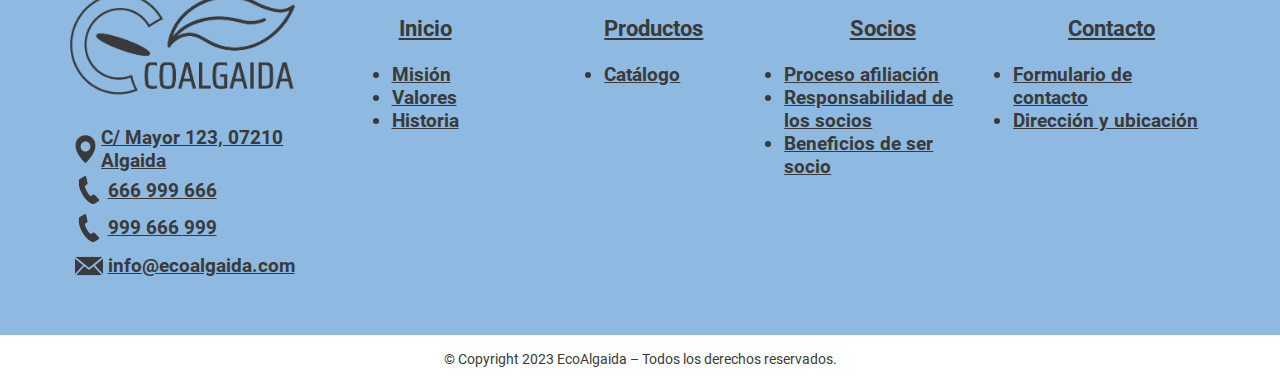
<file: productos.html>
<!DOCTYPE html>
<html lang="es">
  <head>
    <meta charset="UTF-8" >
    <meta http-equiv="X-UA-Compatible" content="IE=edge" >
    <meta name="viewport" content="width=device-width, initial-scale=1.0" >
    <meta name="description" content="EcoAlgaida - Nuestros productos">
    <link href="style/styles.css" rel="stylesheet">
    <link rel="shortcut icon" href="favicon.ico" type="image/x-icon" >
    <link rel="icon" href="favicon.ico" type="image/x-icon" >

    <title>EcoAlgaida - Nuestros productos</title>
  </head>
  <body>
    <header>
      <nav class="navbar-pequeno">
        <div>
          <a
            class="iconos"
            href="https://facebook.com/ecoalgaida"
            target="_blank"
            title="Enlace a Facebook"
          >
            <img
              src="imgs/fb.svg"
              alt="Icono Facebook"
              title="Enlace a Facebook"
            >
          </a>
          <a
            class="iconos"
            href="https://twitter.com/ecoalgaida"
            target="_blank"
            title="Enlace a Twitter"
          >
            <img
              src="imgs/tw.svg"
              alt="Icono Twitter"
              title="Enlace a Twitter"
            >
          </a>
          <a
            class="iconos"
            href="https://instagram.com/ecoalgaida"
            target="_blank"
            title="Enlace a Instagram"
          >
            <img
              src="imgs/ig.svg"
              alt="Icono Instagram"
              title="Enlace a Instagram"
            >
          </a>
        </div>
        <div>
          <a
            href="login.html"
            class="link-nav-peq"
            title="Acceso a iniciar sesión"
            >Iniciar sesión</a
          >
          <a class="iconos" href="cesta.html" title="Enlace a la cesta">
            <img
              src="imgs/cesta.svg"
              alt="Icono Cesta"
              title="Enlace a la cesta"
            >
          </a>
        </div>
      </nav>
      <div class="navbar-movil">
        <a href="index.html" title="EcoAlgaida" class="logo">
          <img src="imgs/logo.png" alt="EcoAlgaida" >
        </a>
        <input type="checkbox" id="interruptor-menu" class="interruptor-menu" >
        <label for="interruptor-menu">☰</label>
        <nav class="menu" id="menu">
          <ul>
            <li>
              <a href="/" title="Inicio">Inicio</a>
            </li>
            <li>
              <a href="productos.html" title="Productos">Productos</a>
            </li>
            <li>
              <a href="socios.html" title="Socios">Socios</a>
            </li>
            <li>
              <a href="contacto.html" title="Contacto">Contacto</a>
            </li>
          </ul>
        </nav>
      </div>
      <div class="navbar-escritorio">
        <a href="index.html" title="EcoAlgaida" class="logo">
          <img src="imgs/logo.png" alt="EcoAlgaida" >
        </a>
        <nav>
          <ul>
            <li>
              <a href="index.html" title="Inicio">Inicio</a>
            </li>
            <li>
              <a class="active" href="index.html" title="Productos"
                >Productos</a
              >
            </li>
            <li>
              <a href="socios.html" title="Socios">Socios</a>
            </li>
            <li>
              <a href="contacto.html" title="Contacto">Contacto</a>
            </li>
          </ul>
        </nav>
      </div>
    </header>
    <main>
      <div class="carousel">
        <figure class="carousel-slide">
          <img src="imgs/productos.webp" alt="Imagen 1" >
          <figcaption class="carousel-caption">
            <h3>Productos</h3>
          </figcaption>
        </figure>
      </div>
      <div class="contenedor" id="catalogo">
        <div class="contenedor-producto">
          <figure>
            <img
              src="imgs/productos/lechuga.webp"
              title="Lechuga"
              alt="Lechuga"
            >
            <figcaption>Lechuga</figcaption>
            <p>2.35 €/Kg</p>
            <button type="submit">Añadir</button>
          </figure>
          <figure>
            <img
              src="imgs/productos/brocoli.webp"
              title="Brócoli"
              alt="Brócoli"
            >
            <figcaption>Brócoli</figcaption>
            <p>2.27 €/Kg</p>
            <button type="submit">Añadir</button>
          </figure>
          <figure>
            <img
              src="imgs/productos/espinacas.webp"
              title="Espinacas"
              alt="Espinacas"
            >
            <figcaption>Espinacas</figcaption>
            <p>1.69 €/Kg</p>
            <button type="submit">Añadir</button>
          </figure>
          <figure>
            <img
              src="imgs/productos/alcachofa.webp"
              title="Alcachofas ecológicas"
              alt="Alcachofas ecológicas"
            >
            <figcaption>Alcachofas ecológicas</figcaption>
            <p>4.00 €/Kg</p>
            <button type="submit">Añadir</button>
          </figure>
          <figure>
            <img
              src="imgs/productos/limon.webp"
              title="Limón"
              alt="Limón"
            >
            <figcaption>Limón</figcaption>
            <p>2.22 €/Kg</p>
            <button type="submit">Añadir</button>
          </figure>
        </div>
      </div>
    </main>
    <footer>
      <div class="footer contenedor">
        <div class="contacto-footer">
          <figure>
            <img
              src="imgs/logo.png"
              class="logo-footer"
              alt="Logo EcoAlgaida"
              title="EcoAlgaida"
            >
          </figure>
          <ul>
            <li>
              <a
                href="https://goo.gl/maps/Vir2WPLjP5sRMVEw9"
                title="Enlance a Google Maps"
                rel="noreferrer"
                ><img
                  src="imgs/mapa.svg"
                  class="iconos-footer"
                  alt="Icono mapa"
                >C/ Mayor 123, 07210 Algaida</a
              >
            </li>
            <li>
              <a href="tel:+3466699966" title="Télefono">
                <img
                  src="imgs/tlf.svg"
                  class="iconos-footer"
                  alt="Icono teléfono"
                >666 999 666</a
              >
            </li>
            <li>
              <a href="tel:+34999666999" title="Télefono Alternativo">
                <img
                  src="imgs/tlf.svg"
                  class="iconos-footer"
                  alt="Icono teléfono"
                >
                999 666 999</a
              >
            </li>
            <li>
              <a href="mailto:info@ecoalgaida.com" title="Correo electrónico">
                <img
                  src="imgs/correo.svg"
                  class="iconos-footer"
                  alt="Icono correo"
                >
                info@ecoalgaida.com</a
              >
            </li>
          </ul>
        </div>
        <div class="footer-links">
          <h3><a href="index.html" title="Inicio">Inicio</a></h3>
          <ul>
            <li>
              <a href="index.html#mision" title="Misión"> Misión </a>
            </li>
            <li>
              <a href="index.html#valores" title="Valores"> Valores </a>
            </li>
            <li>
              <a href="index.html#historia" title="Historia"> Historia </a>
            </li>
          </ul>
        </div>
        <div class="footer-links">
          <h3><a href="productos.html" title="Productos">Productos</a></h3>
          <ul>
            <li>
              <a href="productos.html#catalogo" title="Catálogo"> Catálogo </a>
            </li>
          </ul>
        </div>
        <div class="footer-links">
          <h3><a href="socios.html" title="Socios">Socios</a></h3>
          <ul>
            <li>
              <a href="socios.html#afiliacion" title="Proceso afiliación">
                Proceso afiliación
              </a>
            </li>
            <li>
              <a
                href="socios.html#responsabilidad"
                title="Responsabilidad de los socios"
              >
                Responsabilidad de los socios
              </a>
            </li>
            <li>
              <a href="socios.html#beneficios" title="Beneficios de ser socio">
                Beneficios de ser socio
              </a>
            </li>
          </ul>
        </div>
        <div class="footer-links">
          <h3><a href="contacto.html" title="Contacto">Contacto</a></h3>
          <ul>
            <li>
              <a href="contacto.html#formulario" title="Formulario de contacto"
                >Formulario de contacto</a
              >
            </li>
            <li>
              <a href="contacto.html#mapa" title="Dirección y ubicación">
                Dirección y ubicación</a
              >
            </li>
          </ul>
        </div>
      </div>
      <div class="copyright">
        <span>
          © Copyright 2023 EcoAlgaida – Todos los derechos reservados.
        </span>
      </div>
    </footer>

  </body>
</html>
</file>
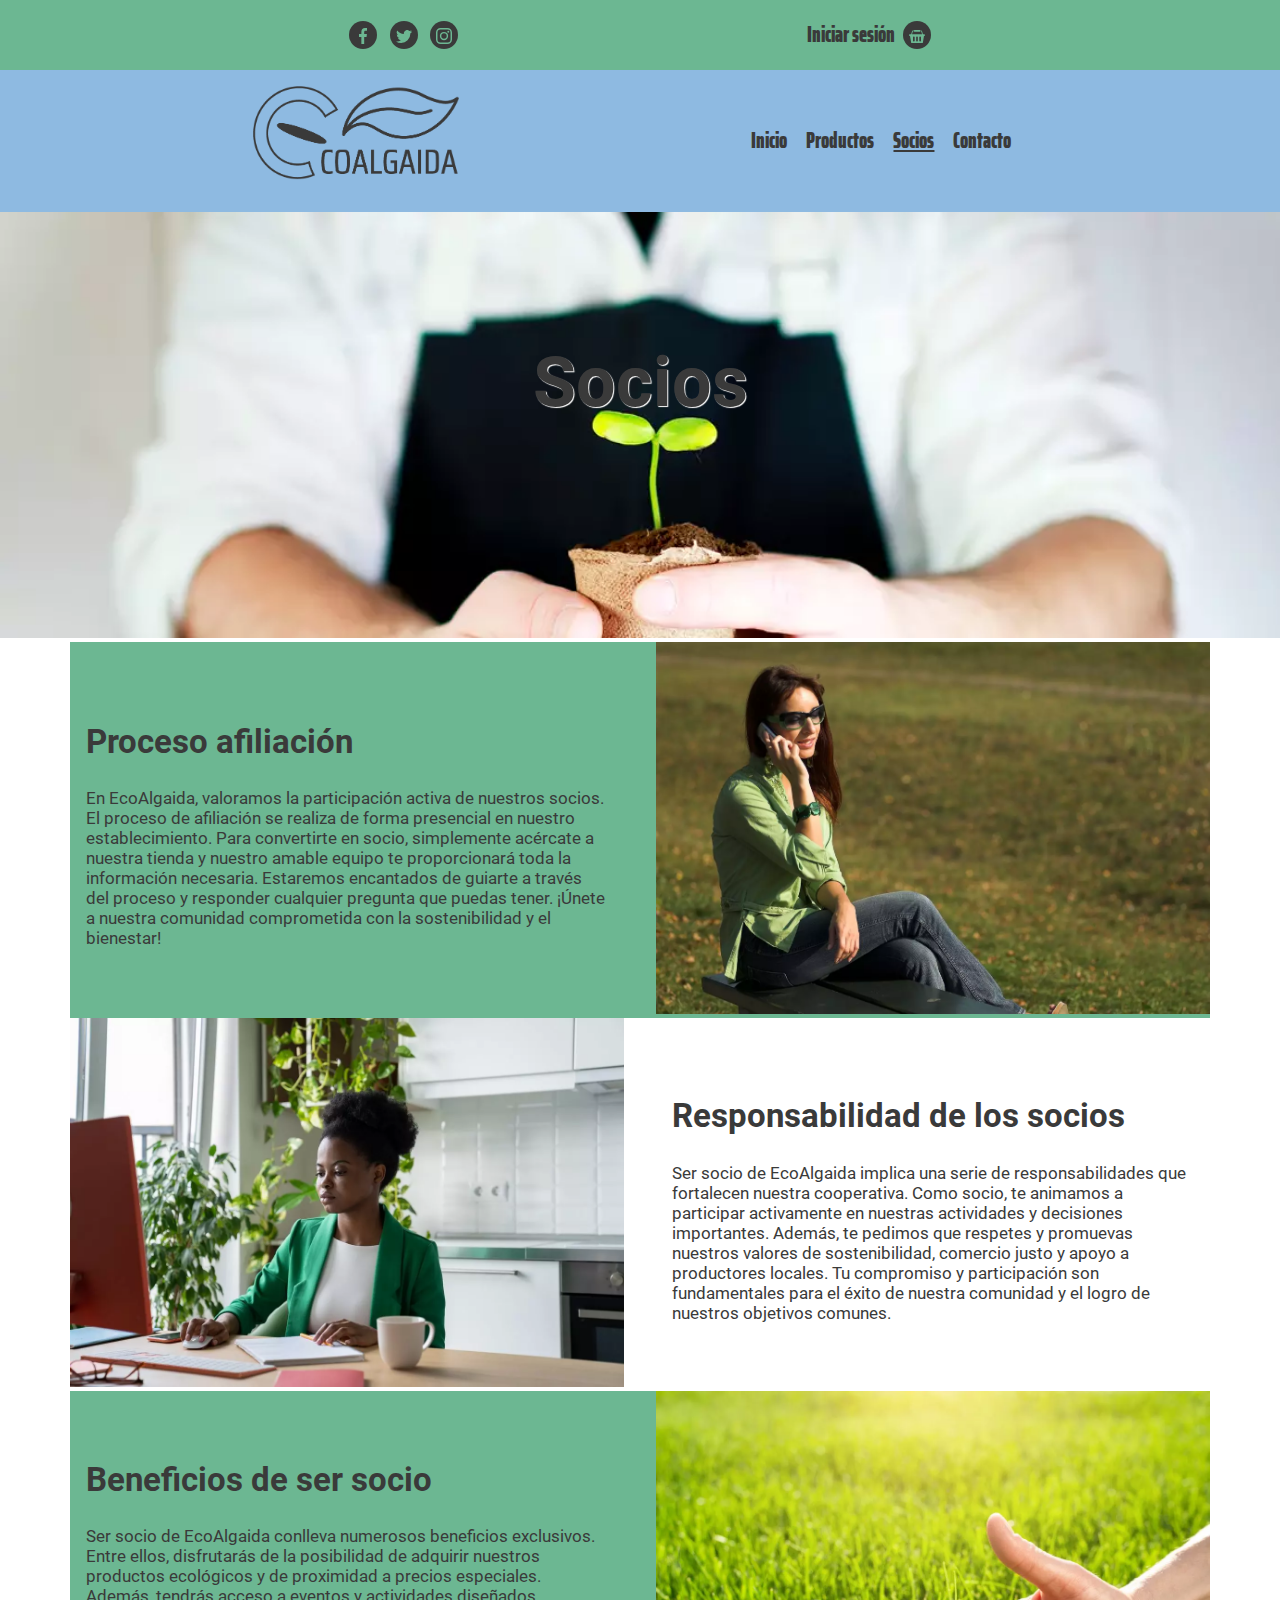
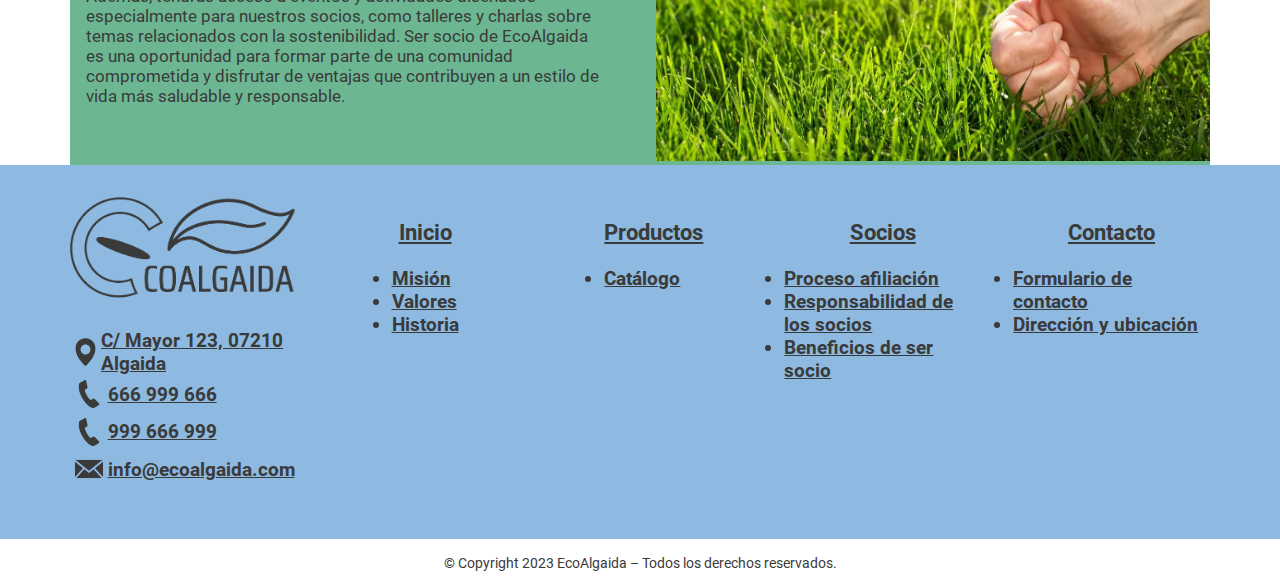
<file: socios.html>
<!DOCTYPE html>
<html lang="es">
  <head>
    <meta charset="UTF-8" >
    <meta http-equiv="X-UA-Compatible" content="IE=edge" >
    <meta name="viewport" content="width=device-width, initial-scale=1.0" >
    <meta name="description" content="EcoAlgaida - Socios">
    <link href="style/styles.css" rel="stylesheet">
    <link rel="shortcut icon" href="favicon.ico" type="image/x-icon" >
    <link rel="icon" href="favicon.ico" type="image/x-icon" >

    <title>EcoAlgaida - Socios</title>
  </head>
  <body>
    <header>
      <nav class="navbar-pequeno">
        <div>
          <a
            class="iconos"
            href="https://facebook.com/ecoalgaida"
            target="_blank"
            title="Enlace a Facebook"
          >
            <img
              src="imgs/fb.svg"
              alt="Icono Facebook"
              title="Enlace a Facebook"
            >
          </a>
          <a
            class="iconos"
            href="https://twitter.com/ecoalgaida"
            target="_blank"
            title="Enlace a Twitter"
          >
            <img
              src="imgs/tw.svg"
              alt="Icono Twitter"
              title="Enlace a Twitter"
            >
          </a>
          <a
            class="iconos"
            href="https://instagram.com/ecoalgaida"
            target="_blank"
            title="Enlace a Instagram"
          >
            <img
              src="imgs/ig.svg"
              alt="Icono Instagram"
              title="Enlace a Instagram"
            >
          </a>
        </div>
        <div>
          <a
            href="login.html"
            class="link-nav-peq"
            title="Acceso a iniciar sesión"
            >Iniciar sesión</a
          >
          <a class="iconos" href="cesta.html" title="Enlace a la cesta">
            <img
              src="imgs/cesta.svg"
              alt="Icono Cesta"
              title="Enlace a la cesta"
            >
          </a>
        </div>
      </nav>
      <div class="navbar-movil">
        <a href="index.html" title="EcoAlgaida" class="logo">
          <img src="imgs/logo.png" alt="EcoAlgaida" >
        </a>
        <input type="checkbox" id="interruptor-menu" class="interruptor-menu" >
        <label for="interruptor-menu">☰</label>
        <nav class="menu" id="menu">
          <ul>
            <li>
              <a href="/" title="Inicio">Inicio</a>
            </li>
            <li>
              <a href="productos.html" title="Productos">Productos</a>
            </li>
            <li>
              <a href="socios.html" title="Socios">Socios</a>
            </li>
            <li>
              <a href="contacto.html" title="Contacto">Contacto</a>
            </li>
          </ul>
        </nav>
      </div>
      <div class="navbar-escritorio">
        <a href="index.html" title="EcoAlgaida" class="logo">
          <img src="imgs/logo.png" alt="EcoAlgaida" >
        </a>
        <nav>
          <ul>
            <li>
              <a href="index.html" title="Inicio">Inicio</a>
            </li>
            <li>
              <a href="productos.html" title="Productos">Productos</a>
            </li>
            <li>
              <a href="socios.html" class="active" title="Socios">Socios</a>
            </li>
            <li>
              <a href="contacto.html" title="Contacto">Contacto</a>
            </li>
          </ul>
        </nav>
      </div>
    </header>
    <main>
      <div class="carousel">
        <figure class="carousel-slide">
          <img src="imgs/socios.webp" alt="Persona sosteniendo una planta" >
          <figcaption class="carousel-caption">
            <h3>Socios</h3>
          </figcaption>
        </figure>
      </div>
      <div class="grid-2columnas fondo-verde contenedor" id="afiliacion">
        <article>
          <h2>Proceso afiliación</h2>
          <p>
            En EcoAlgaida, valoramos la participación activa de nuestros socios.
            El proceso de afiliación se realiza de forma presencial en nuestro
            establecimiento. Para convertirte en socio, simplemente acércate a
            nuestra tienda y nuestro amable equipo te proporcionará toda la
            información necesaria. Estaremos encantados de guiarte a través del
            proceso y responder cualquier pregunta que puedas tener. ¡Únete a
            nuestra comunidad comprometida con la sostenibilidad y el bienestar!
          </p>
        </article>
        <figure>
          <img
            src="imgs/afiliacion.webp"
            alt="Mujer atendiendo al teléfono"
            title="Proceso afiliación"
          >
        </figure>
      </div>
      <div id="responsabilidad" class="contenedor grid-2columnas">
        <figure>
          <img
            src="imgs/responsabilidad.webp"
            alt="Mujer trabajando con un ordenador"
            title="Responsabilidad de los socios"
          >
        </figure>
        <article>
          <h2>Responsabilidad de los socios</h2>
          <p>
            Ser socio de EcoAlgaida implica una serie de responsabilidades que
            fortalecen nuestra cooperativa. Como socio, te animamos a participar
            activamente en nuestras actividades y decisiones importantes.
            Además, te pedimos que respetes y promuevas nuestros valores de
            sostenibilidad, comercio justo y apoyo a productores locales. Tu
            compromiso y participación son fundamentales para el éxito de
            nuestra comunidad y el logro de nuestros objetivos comunes.
          </p>
        </article>
      </div>
      <div class="fondo-verde contenedor grid-2columnas" id="beneficios">
        <article>
          <h2>Beneficios de ser socio</h2>
          <p>
            Ser socio de EcoAlgaida conlleva numerosos beneficios exclusivos.
            Entre ellos, disfrutarás de la posibilidad de adquirir nuestros
            productos ecológicos y de proximidad a precios especiales. Además,
            tendrás acceso a eventos y actividades diseñados especialmente para
            nuestros socios, como talleres y charlas sobre temas relacionados
            con la sostenibilidad. Ser socio de EcoAlgaida es una oportunidad
            para formar parte de una comunidad comprometida y disfrutar de
            ventajas que contribuyen a un estilo de vida más saludable y
            responsable.
          </p>
        </article>
        <figure>
          <img
            src="imgs/beneficios.webp"
            alt="Pulgar hacia arriba el césped."
            title="Beneficios de ser socio"
          >
        </figure>
      </div>
    </main>
    <footer>
      <div class="footer contenedor">
        <div class="contacto-footer">
          <figure>
            <img
              src="imgs/logo.png"
              class="logo-footer"
              alt="Logo EcoAlgaida"
              title="EcoAlgaida"
            >
          </figure>
          <ul>
            <li>
              <a
                href="https://goo.gl/maps/Vir2WPLjP5sRMVEw9"
                title="Enlance a Google Maps"
                rel="noreferrer"
                ><img
                  src="imgs/mapa.svg"
                  class="iconos-footer"
                  alt="Icono mapa"
                >C/ Mayor 123, 07210 Algaida</a
              >
            </li>
            <li>
              <a href="tel:+3466699966" title="Télefono">
                <img
                  src="imgs/tlf.svg"
                  class="iconos-footer"
                  alt="Icono teléfono"
                >666 999 666</a
              >
            </li>
            <li>
              <a href="tel:+34999666999" title="Télefono Alternativo">
                <img
                  src="imgs/tlf.svg"
                  class="iconos-footer"
                  alt="Icono teléfono"
                >
                999 666 999</a
              >
            </li>
            <li>
              <a href="mailto:info@ecoalgaida.com" title="Correo electrónico">
                <img
                  src="imgs/correo.svg"
                  class="iconos-footer"
                  alt="Icono correo"
                >
                info@ecoalgaida.com</a
              >
            </li>
          </ul>
        </div>
        <div class="footer-links">
          <h3><a href="index.html" title="Inicio">Inicio</a></h3>
          <ul>
            <li>
              <a href="#mision" title="Misión"> Misión </a>
            </li>
            <li>
              <a href="#valores" title="Valores"> Valores </a>
            </li>
            <li>
              <a href="#historia" title="Historia"> Historia </a>
            </li>
          </ul>
        </div>
        <div class="footer-links">
          <h3><a href="productos.html" title="Productos">Productos</a></h3>
          <ul>
            <li>
              <a href="productos.html#catalogo" title="Catálogo"> Catálogo </a>
            </li>
          </ul>
        </div>
        <div class="footer-links">
          <h3><a href="socios.html" title="Socios">Socios</a></h3>
          <ul>
            <li>
              <a href="socios.html#afiliacion" title="Proceso afiliación">
                Proceso afiliación
              </a>
            </li>
            <li>
              <a
                href="socios.html#responsabilidad"
                title="Responsabilidad de los socios"
              >
                Responsabilidad de los socios
              </a>
            </li>
            <li>
              <a href="socios.html#beneficios" title="Beneficios de ser socio">
                Beneficios de ser socio
              </a>
            </li>
          </ul>
        </div>
        <div class="footer-links">
          <h3><a href="contacto.html" title="Contacto">Contacto</a></h3>
          <ul>
            <li>
              <a href="contacto.html#formulario" title="Formulario de contacto"
                >Formulario de contacto</a
              >
            </li>
            <li>
              <a href="contacto.html#mapa" title="Dirección y ubicación">
                Dirección y ubicación</a
              >
            </li>
          </ul>
        </div>
      </div>
      <div class="copyright">
        <span>
          © Copyright 2023 EcoAlgaida – Todos los derechos reservados.
        </span>
      </div>
    </footer>

  </body>
</html>
</file>
<file: style/styles.css>
/* Variables de los colores */
:root {
  --color-primario: #6cb792;
  --color-secundario: #8ebae1;
  --color-fuente-oscuro: #3a3a3a;
  --color-fuente-claro: #ffffff;
  --color-fondo: #ffffff;
  --color-borrar: #fd6d7e;
}
/* Estilos del body */
body {
  /* inicializamos los colores basicos.*/
  background-color: var(--color-fondo);
  color: var(--color-fuente-oscuro);
  /* Quitamos los espaciados que trae por defecto */
  margin: 0;
  padding: 0;
  border: 0;
  outline: 0;

  /* Fuente por defecto */

  font-family: "Roboto";
}

/* Estilos del contenedor */

.contenedor {
  max-width: 1140px;
  margin: 0 auto;
}

.contenedor-minimo {
  padding: 2rem;
}

/* estilos del header */
header {
  /* fuente que se usara en todo el header */
  font-size: 22px;
  font-family: "Saira Extra Condensed";
  font-weight: 900; /* 900 es negrita */
}

/* estilos del navbar pequeño que comtiene los iconos de las rrss */
.navbar-pequeno {
  background-color: var(--color-primario);
  color: var(--color-fuente-claro);
  text-align: center;
  padding: 1rem 0rem 1rem 0rem;
}

/* Estilo de los iconoes RRSS */
.iconos {
  display: inline-block; /* los elementos se comportan en bloque y se visualizaran en linea con los otros elementos */
  background: var(--color-fuente-oscuro); /* se pone un fondo a los iconos */
  height: 1.75rem;
  width: 1.75rem;
  border-radius: 1rem; /* el fondo se rendondea para que parezca un circulo */
  text-align: center;
  line-height: 1.75rem;
  margin: 0.3rem;
  color: var(--color-fuente-claro); /* Es para que el texto sea blanco y no de errores el verificador AA ya que no hay texto pero el verificador lo da como falso positivo */
}

/* estilos iconos del footer */
.iconos-footer {
  display: inline-block; /* los elementos se comportan en bloque y se visualizaran en linea con los otros elementos */
  height: 1.75rem;
  width: 1.75rem;
  text-align: center;
  line-height: 1.75rem;
  margin: 0.3rem;
}

/* contenedor del logo para que sea responsivo */
.logo img {
  width: 100%;
  height: auto;
}

/* estilos de las imagenes de los iconos */
.iconos img {
  vertical-align: middle;
  max-width: 1rem;
  max-height: 1rem;
}
/* aplicamos un suave efecto hover sobre los enlaces de las redes sociales */
.iconos:hover {
  opacity: 0.7;
}

/* clase para los link dento del navbar pequeño */
.link-nav-peq,
.link-nav-peq:visited {
  color: var(--color-fuente-oscuro);
  text-decoration: none; /* se quita el subrayado por defecto de los elnaces */
}

/*efecto hover de los enlaces de dentro del navbar pequeño */

.link-nav-peq:hover {
  opacity: 0.7;
}

/* Estilos del navbar movil*/

.navbar-movil {
  background-color: var(--color-secundario);
  color: var(--color-fuente-oscuro);
  display: flex; /* los elementos se mostraran de forma flexible */
  justify-content: space-around; /* los elementos se repartirán el espacio sobrante de su contenedor de manera equitativa */
  align-items: center; /* los elmentos se alinean de forma centrar horizontalmente */
  padding: 1rem 0rem 1rem 0rem;
}

/* Estilos del navbar escritorio */
.navbar-escritorio {
  display: none; /* por defecto esta oculto hasta que el media query lo "active" */
  background-color: var(--color-secundario);
  color: var(--color-fuente-oscuro);
  justify-content: space-evenly; /*  los elementos se repartirán el espacio sobrante de su contenedor de igual manera a todos sus costados */
  align-items: center; /* los elmentos se alinean de forma centrar horizontalmente */
  padding: 1rem 0rem 1rem 0rem;
}

/* quitamos los puntos de la lista no ordenada */
.navbar-escritorio ul {
  list-style: none;
}

/* ponemos la lista en horizontal */

.navbar-escritorio li {
  display: inline-block;
  margin-right: 1rem; /* añadimos un margen de 1rem a la derecha para que no se solapen */
}

/* Estilos del menú de escritorio */
.navbar-escritorio a {
  color: var(--color-fuente-oscuro); /* Color del texto */
  text-decoration: none; /* Sin subrayado */
  transition: all 0.3s ease-in-out; /* Transición suave de propiedades */
}

.navbar-escritorio a:hover,
.navbar-escritorio a:focus {
  opacity: 0.7;  /* leve transparencia al pasar el raton por encima o al tener el foco sobre el */
}

/* Estilo del enlace activo */
a.active {
  text-decoration-line: underline; /* Subrayado que indica el enlace activo */
}

/* Estilo del logotipo responsive */
.logo img {
  width: auto; /* Ancho automático para adaptarse al contenedor */
  max-height: 100px; /* Altura máxima de 100 píxeles */
}

/* menu desplegable */

.interruptor-menu {
  display: none; /* Oculta el interruptor del menú */
}

.menu {
  height: 30%; /* Altura del menú */
  width: 0; /* Anchura inicialmente en 0 para ocultarlo */
  position: absolute; /* Posicionamiento absoluto */
  z-index: 1; /* se pone en menú en una capa superior para que este encima de los demás elementos */
  top: 14rem; /* Posicionamiento vertical desde la parte superior del contenedor padre*/
  background-color: inherit; /* Color de fondo heredado del contenedor padre */
  overflow-x: hidden; /* se elimina el desbordamiento horizontal */
  transition: 0.5s linear; /* Transición animada de 0.5 segundos */
}

#interruptor-menu:checked ~ .menu {
  width: 100%; /* al activar el checkbox el ancho cambia al 100% para hacerse visible */
}

.menu ul {
  padding: 0; /* Elimina el relleno del elemento de lista no ordenada */
}

.menu li {
  font-size: 19px; 
  font-weight: 900; 
  padding: 1rem; 
  list-style: none; /* se quitan las viñetas de lista */
  text-align: center; /* se centra centrada del texto */
}

.menu a {
  color: var(--color-fuente-oscuro); /* Color del texto del enlace */
  text-decoration: none; /* Sin subrayado en el enlace */
  transition: all 0.3s ease-in-out; /* Transición suave de propiedades */
}

.menu a:hover,
.menu a:focus {
  opacity: 0.7; 
}


/* aqui configuramos las secciones */

.grid-2columnas {
  display: grid; /* disposicion en rejilla */
  grid-template-columns: 1fr; /* se define una unica columna */
  grid-gap: 2rem; /* se establece el espaciado entre los elementos de la rejilla  */
}

/* clase que establecera el color de fondo de la seccion */

.fondo-verde {
  background-color: var(
    --color-primario
  ); /* le establecemos el color verde primario de fondo */
}

/* se quita el margen por defecto del elemento figure */

figure {
  margin: 0;
}

figure img {
  width: 100%;
  height: auto;
}

/* estilos del article */

article {
  padding: 1rem; /* padding para que el texto no se pegue al los bordes*/
}

h2 {
  font-family: "roboto";
  font-size: 33px;
}


p {
  font-family: "roboto";
  font-size: 17px;
}

footer {
  font-family: "Roboto";
  font-size: 19px;
  font-weight: bold;
  background-color: var(--color-secundario);
}

.footer {
  padding: 2rem;
  display: grid; /* disposicion en rejilla */
  grid-template-columns: 1fr; /* se define una unica columna */
  grid-gap: 2rem; /* se establece el espaciado entre los elementos de la rejilla  */
  justify-items: center; /* se centran los elementos de dentro del footer */
}

.footer a {
  color: var(--color-fuente-oscuro);
}

.footer a:hover,
.footer a:focus {
  opacity: 0.7; /* se pone una leve tranparencia para generar un efecto hover al pasar el raton por encima */
}

.footer-links h3 {
  text-align: center; /* centramos todos los titulos h3 del footer */
}

.footer-links ul {
  padding: 0;
}

.contacto-footer {
  margin: 0 auto;
}

.contacto-footer ul {
  list-style: none;
  padding: 0;
}

.contacto-footer a {
  display: flex;
  align-items: center;
}

iframe {
  width: 100%;
  height: 600px;
}

.logo-footer img {
  max-width: 350px;
  height: auto;
}

.copyright {
  background-color: var(--color-fondo);
  text-align: center;
  font-family: "Roboto";
  font-size: 14px;
  font-weight: 400; /* 400 equivale a Roboto regular */
  padding: 1rem; /* padding para que no este tan pegado al footer de arriba */
}

/* Estilos del carusel */

.carousel {
  max-width: 1280px;
  margin: 0 auto;
  overflow: hidden;
}

.carousel-slide img {
  width: 100%;
  height: auto;
}

.carousel {
  position: relative;
}

.carousel-slide {
  position: relative;
}

.carousel-caption {
  font-family: "Roboto";
  font-weight: 400; /* Regular */
  position: absolute;
  text-align: center;
  top: 30%;
  width: 100%;
  color: var(--color-fuente-oscuro);
  text-shadow: 1px 1px 1px var(--color-fuente-claro);
}

.carousel-caption h3 {
  margin: 0;
  font-size: 24px;
}

.carousel-caption p {
  margin: 0;
  font-size: 16px;
}

/* Estilos login */

.contenedor-login {
  font-family: "Roboto";
  font-weight: 400; /*Regular*/
  font-size: 17px;
  max-width: 600px;
  display: grid;
  gap: 1rem;
  margin: 0 auto;
  border: var(--color-fuente-oscuro) solid 1px;
  padding: 2rem;
}

button {
  font-family: "Roboto";
  font-weight: 600; /*medium*/
  font-size: 17px;

  background-color: var(--color-secundario);
  width: 100%; /* el boton ocupara el 100% del espacio disponible */
  height: 50px;
  cursor: pointer;
  border: solid 1px var(--color-fuente-oscuro);
  border-radius: 2rem;
}

button:hover,
button:focus {
  opacity: 0.7;
}

input {
  width: 100%;
  height: 30px;
}

input[type="checkbox"] {
  width: auto;
  padding: 0;
}

input:focus {
  /* los input que tegan el foco tendra el borde azul */
  border-color: var(--color-secundario);
}

input[type="checkbox"]:checked::before {
  background-color: var(--color-secundario);
}

textarea {
  width: 100%;
  height: 204px;
}

/* Estilos productos */

.contenedor-producto {
  display: grid;
  grid-template-columns: 1fr;
  padding: 2rem;
  gap: 2rem;
}

.contenedor-producto figure {
  padding: 2rem;
  border: 1px solid var(--color-fuente-oscuro);
  text-align: center;
  max-width: 280px;
  transform: scale(1);
  transition: all 0.3s;
}

.contenedor-producto figure:hover {
  transform: scale(1.1);
}

.contenedor-producto figcaption {
  font-family: "Roboto";
  font-size: 25px;
  font-weight: 400;
}

/* estilos página de contacto */

.contacto {
  padding: 2rem;
}

.contacto div {
  display: grid;
  gap: 1rem;
}

.privacidad {
  display: flex;
  align-items: center;
  flex-wrap: wrap;
}

.privacidad label {
  display: flex;
  align-items: center;
  flex-wrap: wrap;
  gap: 0.3rem;
}

.privacidad input[type="checkbox"] {
  vertical-align: middle;
  margin-right: 0.5rem;
}

.privacidad a {
  color: inherit;
  white-space: nowrap;
  overflow: hidden;
  text-overflow: ellipsis;
}

.privacidad a:hover {
  opacity: 0.7;
}

/* reducimos el tamaño del boton y lo centramos */
.privacidad button {
  margin: 0 auto;
  width: 50%;
}

/* Estilos de la página cesta */

.contenedor-carrito {
  padding: 2rem;
  display: grid;
  grid-template-columns: 1fr;
  gap: 2rem;
}

.carrito-lista {
  display: grid;
  gap: 2rem;
  width: auto;
}

.carrito-precio {
  border: 1px solid var(--color-fuente-oscuro);
  padding: 2rem;
  height: max-content;
}

.producto {
  display: grid;
  grid-template-columns: 1fr 1fr;
  align-items: center;
  border: 1px solid var(--color-fuente-oscuro);
  padding: 1rem 2rem 1rem 2rem;
}

.producto img {
  width: auto;
  max-height: 200px;
}

.info-producto {
  display: flex;
  flex-direction: column;
}

.producto button {
  grid-column: span 2;
  margin: 0 auto;
  background-color: var(--color-borrar);
  width: 150px;
}

/* media querys que controlan el modo responsive */

@media (min-width: 400px) {
  .contenedor-producto {
    grid-template-columns: 1fr 1fr;
  }
}

@media (min-width: 768px) {
  .navbar-pequeno {
    display: flex;
    justify-content: space-evenly;
  }
  .navbar-movil {
    display: none;
  }
  .grid-2columnas {
    grid-template-columns: 1fr 1fr;
    align-items: center;
  }
  /* estilos para el carrito 3 columnas pero 1 ocupa 2 espacios */
  .contenedor-carrito {
    grid-template-columns: 2fr 1fr;
  }
  /* Estilo para que un elemento ocupe 2 columnas de un grid */
  .ocupar-2columnas {
    grid-column: span 2;
  }
  .navbar-escritorio {
    display: flex;
  }
  .carousel-caption h3 {
    margin: 0;
    font-size: 70px;
  }

  .carousel-caption p {
    margin: 0;
    font-size: 50px;
  }
  .contenedor-producto {
    grid-template-columns: 1fr 1fr 1fr 1fr;
  }
}

@media (min-width: 858px) {
  .footer {
    grid-template-columns: 1fr 1fr 1fr 1fr 1fr;
  }
}

/* se ha usado la herramienta https://gwfh.mranftl.com para adaptar las fuentes */

/* saira-extra-condensed-regular - latin */
@font-face {
  font-display: swap; /* Check https://developer.mozilla.org/en-US/docs/Web/CSS/@font-face/font-display for other options. */
  font-family: "Saira Extra Condensed";
  font-style: normal;
  font-weight: 400;
  src: url("../fonts/saira-extra-condensed-v11-latin-regular.eot"); /* IE9 Compat Modes */
  src: url("../fonts/saira-extra-condensed-v11-latin-regular.eot?#iefix")
      format("embedded-opentype"),
    /* IE6-IE8 */ url("../fonts/saira-extra-condensed-v11-latin-regular.woff2")
      format("woff2"),
    /* Super Modern Browsers */
      url("../fonts/saira-extra-condensed-v11-latin-regular.woff") format("woff"),
    /* Modern Browsers */
      url("../fonts/saira-extra-condensed-v11-latin-regular.ttf")
      format("truetype"),
    /* Safari, Android, iOS */
      url("../fonts/saira-extra-condensed-v11-latin-regular.svg#SairaExtraCondensed")
      format("svg"); /* Legacy iOS */
}
/* saira-extra-condensed-900 - latin */
@font-face {
  font-display: swap; /* Check https://developer.mozilla.org/en-US/docs/Web/CSS/@font-face/font-display for other options. */
  font-family: "Saira Extra Condensed";
  font-style: normal;
  font-weight: 900;
  src: url("../fonts/saira-extra-condensed-v11-latin-900.eot"); /* IE9 Compat Modes */
  src: url("../fonts/saira-extra-condensed-v11-latin-900.eot?#iefix")
      format("embedded-opentype"),
    /* IE6-IE8 */ url("../fonts/saira-extra-condensed-v11-latin-900.woff2")
      format("woff2"),
    /* Super Modern Browsers */
      url("../fonts/saira-extra-condensed-v11-latin-900.woff") format("woff"),
    /* Modern Browsers */ url("../fonts/saira-extra-condensed-v11-latin-900.ttf")
      format("truetype"),
    /* Safari, Android, iOS */
      url("../fonts/saira-extra-condensed-v11-latin-900.svg#SairaExtraCondensed")
      format("svg"); /* Legacy iOS */
}

/* roboto-100 - latin */
@font-face {
  font-display: swap; /* Check https://developer.mozilla.org/en-US/docs/Web/CSS/@font-face/font-display for other options. */
  font-family: "Roboto";
  font-style: normal;
  font-weight: 100;
  src: url("../fonts/roboto-v30-latin-100.woff2") format("woff2"); /* Chrome 36+, Opera 23+, Firefox 39+, Safari 12+, iOS 10+ */
}
/* roboto-100italic - latin */
@font-face {
  font-display: swap; /* Check https://developer.mozilla.org/en-US/docs/Web/CSS/@font-face/font-display for other options. */
  font-family: "Roboto";
  font-style: italic;
  font-weight: 100;
  src: url("../fonts/roboto-v30-latin-100italic.woff2") format("woff2"); /* Chrome 36+, Opera 23+, Firefox 39+, Safari 12+, iOS 10+ */
}
/* roboto-300 - latin */
@font-face {
  font-display: swap; /* Check https://developer.mozilla.org/en-US/docs/Web/CSS/@font-face/font-display for other options. */
  font-family: "Roboto";
  font-style: normal;
  font-weight: 300;
  src: url("../fonts/roboto-v30-latin-300.woff2") format("woff2"); /* Chrome 36+, Opera 23+, Firefox 39+, Safari 12+, iOS 10+ */
}
/* roboto-300italic - latin */
@font-face {
  font-display: swap; /* Check https://developer.mozilla.org/en-US/docs/Web/CSS/@font-face/font-display for other options. */
  font-family: "Roboto";
  font-style: italic;
  font-weight: 300;
  src: url("../fonts/roboto-v30-latin-300italic.woff2") format("woff2"); /* Chrome 36+, Opera 23+, Firefox 39+, Safari 12+, iOS 10+ */
}
/* roboto-regular - latin */
@font-face {
  font-display: swap; /* Check https://developer.mozilla.org/en-US/docs/Web/CSS/@font-face/font-display for other options. */
  font-family: "Roboto";
  font-style: normal;
  font-weight: 400;
  src: url("../fonts/roboto-v30-latin-regular.woff2") format("woff2"); /* Chrome 36+, Opera 23+, Firefox 39+, Safari 12+, iOS 10+ */
}
/* roboto-italic - latin */
@font-face {
  font-display: swap; /* Check https://developer.mozilla.org/en-US/docs/Web/CSS/@font-face/font-display for other options. */
  font-family: "Roboto";
  font-style: italic;
  font-weight: 400;
  src: url("../fonts/roboto-v30-latin-italic.woff2") format("woff2"); /* Chrome 36+, Opera 23+, Firefox 39+, Safari 12+, iOS 10+ */
}
/* roboto-500 - latin */
@font-face {
  font-display: swap; /* Check https://developer.mozilla.org/en-US/docs/Web/CSS/@font-face/font-display for other options. */
  font-family: "Roboto";
  font-style: normal;
  font-weight: 500;
  src: url("../fonts/roboto-v30-latin-500.woff2") format("woff2"); /* Chrome 36+, Opera 23+, Firefox 39+, Safari 12+, iOS 10+ */
}
/* roboto-500italic - latin */
@font-face {
  font-display: swap; /* Check https://developer.mozilla.org/en-US/docs/Web/CSS/@font-face/font-display for other options. */
  font-family: "Roboto";
  font-style: italic;
  font-weight: 500;
  src: url("../fonts/roboto-v30-latin-500italic.woff2") format("woff2"); /* Chrome 36+, Opera 23+, Firefox 39+, Safari 12+, iOS 10+ */
}
/* roboto-700 - latin */
@font-face {
  font-display: swap; /* Check https://developer.mozilla.org/en-US/docs/Web/CSS/@font-face/font-display for other options. */
  font-family: "Roboto";
  font-style: normal;
  font-weight: 700;
  src: url("../fonts/roboto-v30-latin-700.woff2") format("woff2"); /* Chrome 36+, Opera 23+, Firefox 39+, Safari 12+, iOS 10+ */
}
/* roboto-700italic - latin */
@font-face {
  font-display: swap; /* Check https://developer.mozilla.org/en-US/docs/Web/CSS/@font-face/font-display for other options. */
  font-family: "Roboto";
  font-style: italic;
  font-weight: 700;
  src: url("../fonts/roboto-v30-latin-700italic.woff2") format("woff2"); /* Chrome 36+, Opera 23+, Firefox 39+, Safari 12+, iOS 10+ */
}
/* roboto-900 - latin */
@font-face {
  font-display: swap; /* Check https://developer.mozilla.org/en-US/docs/Web/CSS/@font-face/font-display for other options. */
  font-family: "Roboto";
  font-style: normal;
  font-weight: 900;
  src: url("../fonts/roboto-v30-latin-900.woff2") format("woff2"); /* Chrome 36+, Opera 23+, Firefox 39+, Safari 12+, iOS 10+ */
}
/* roboto-900italic - latin */
@font-face {
  font-display: swap; /* Check https://developer.mozilla.org/en-US/docs/Web/CSS/@font-face/font-display for other options. */
  font-family: "Roboto";
  font-style: italic;
  font-weight: 900;
  src: url("../fonts/roboto-v30-latin-900italic.woff2") format("woff2"); /* Chrome 36+, Opera 23+, Firefox 39+, Safari 12+, iOS 10+ */
}
</file>
